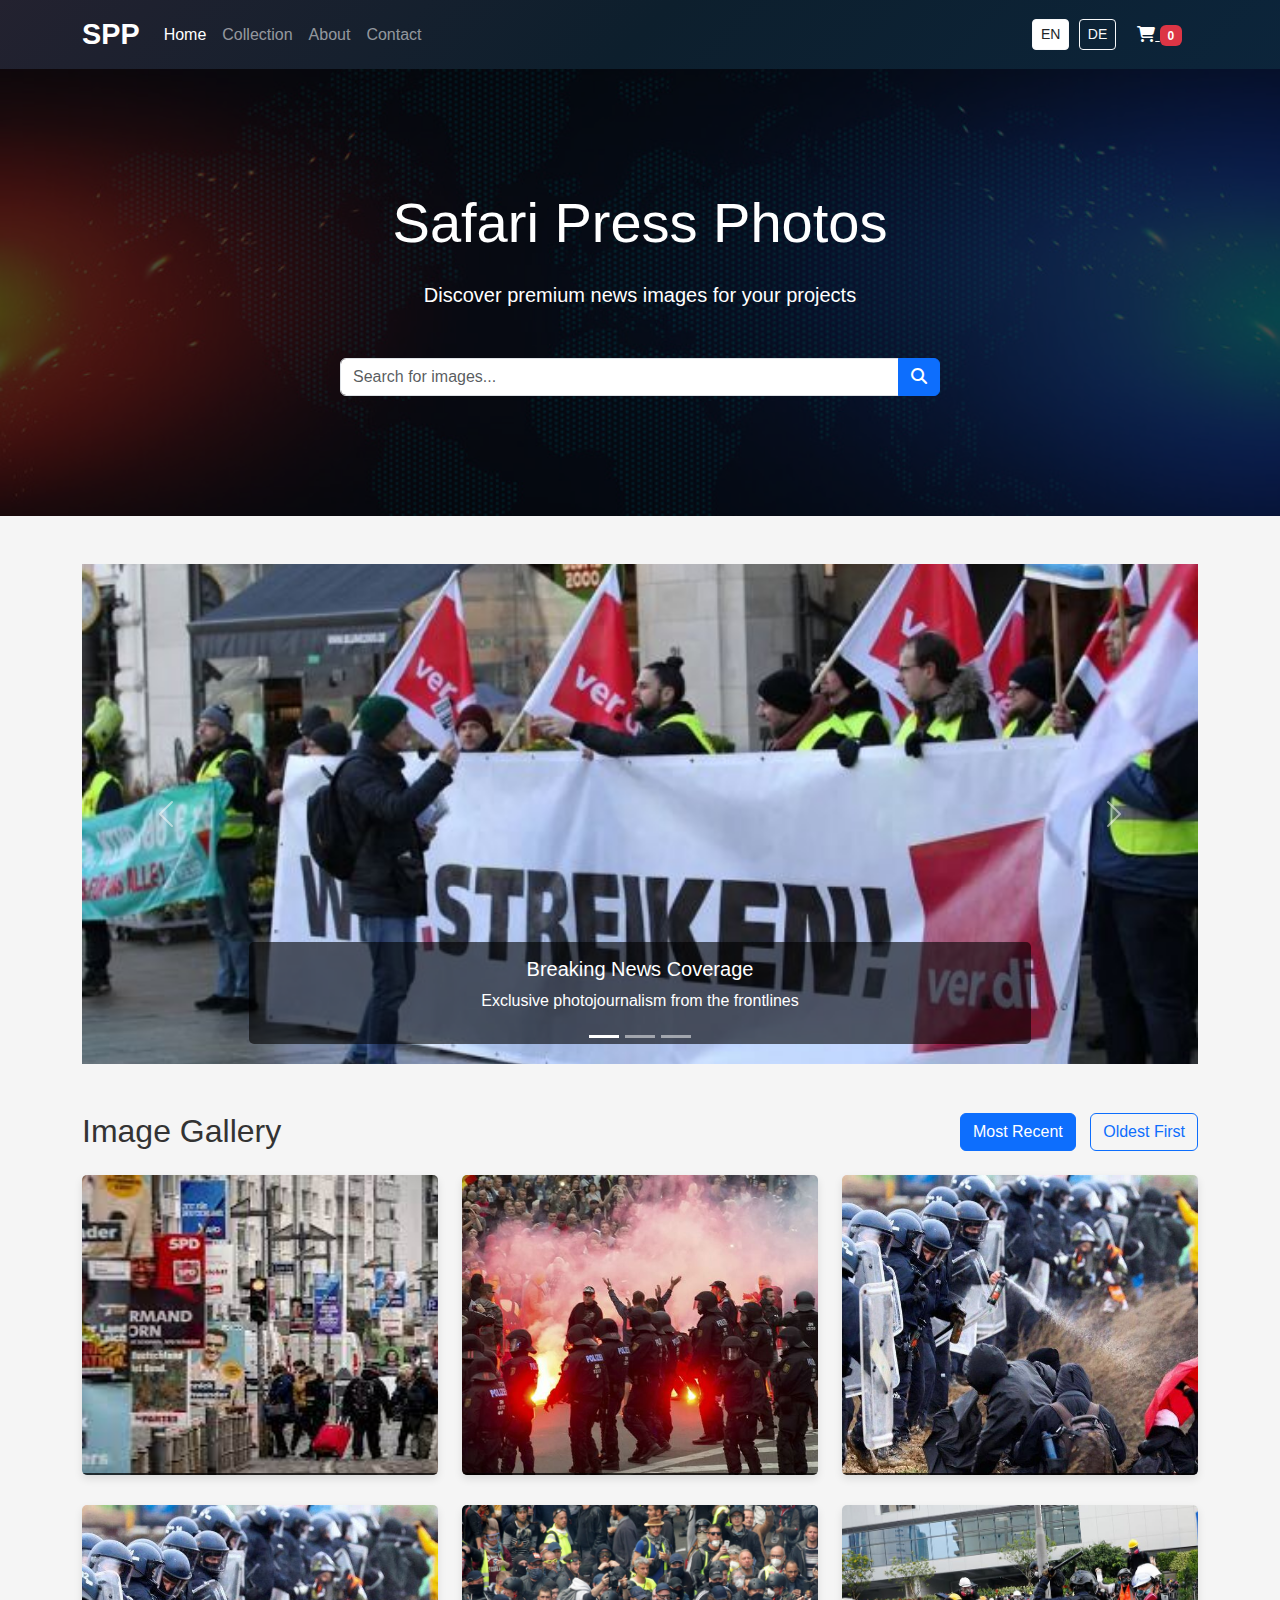
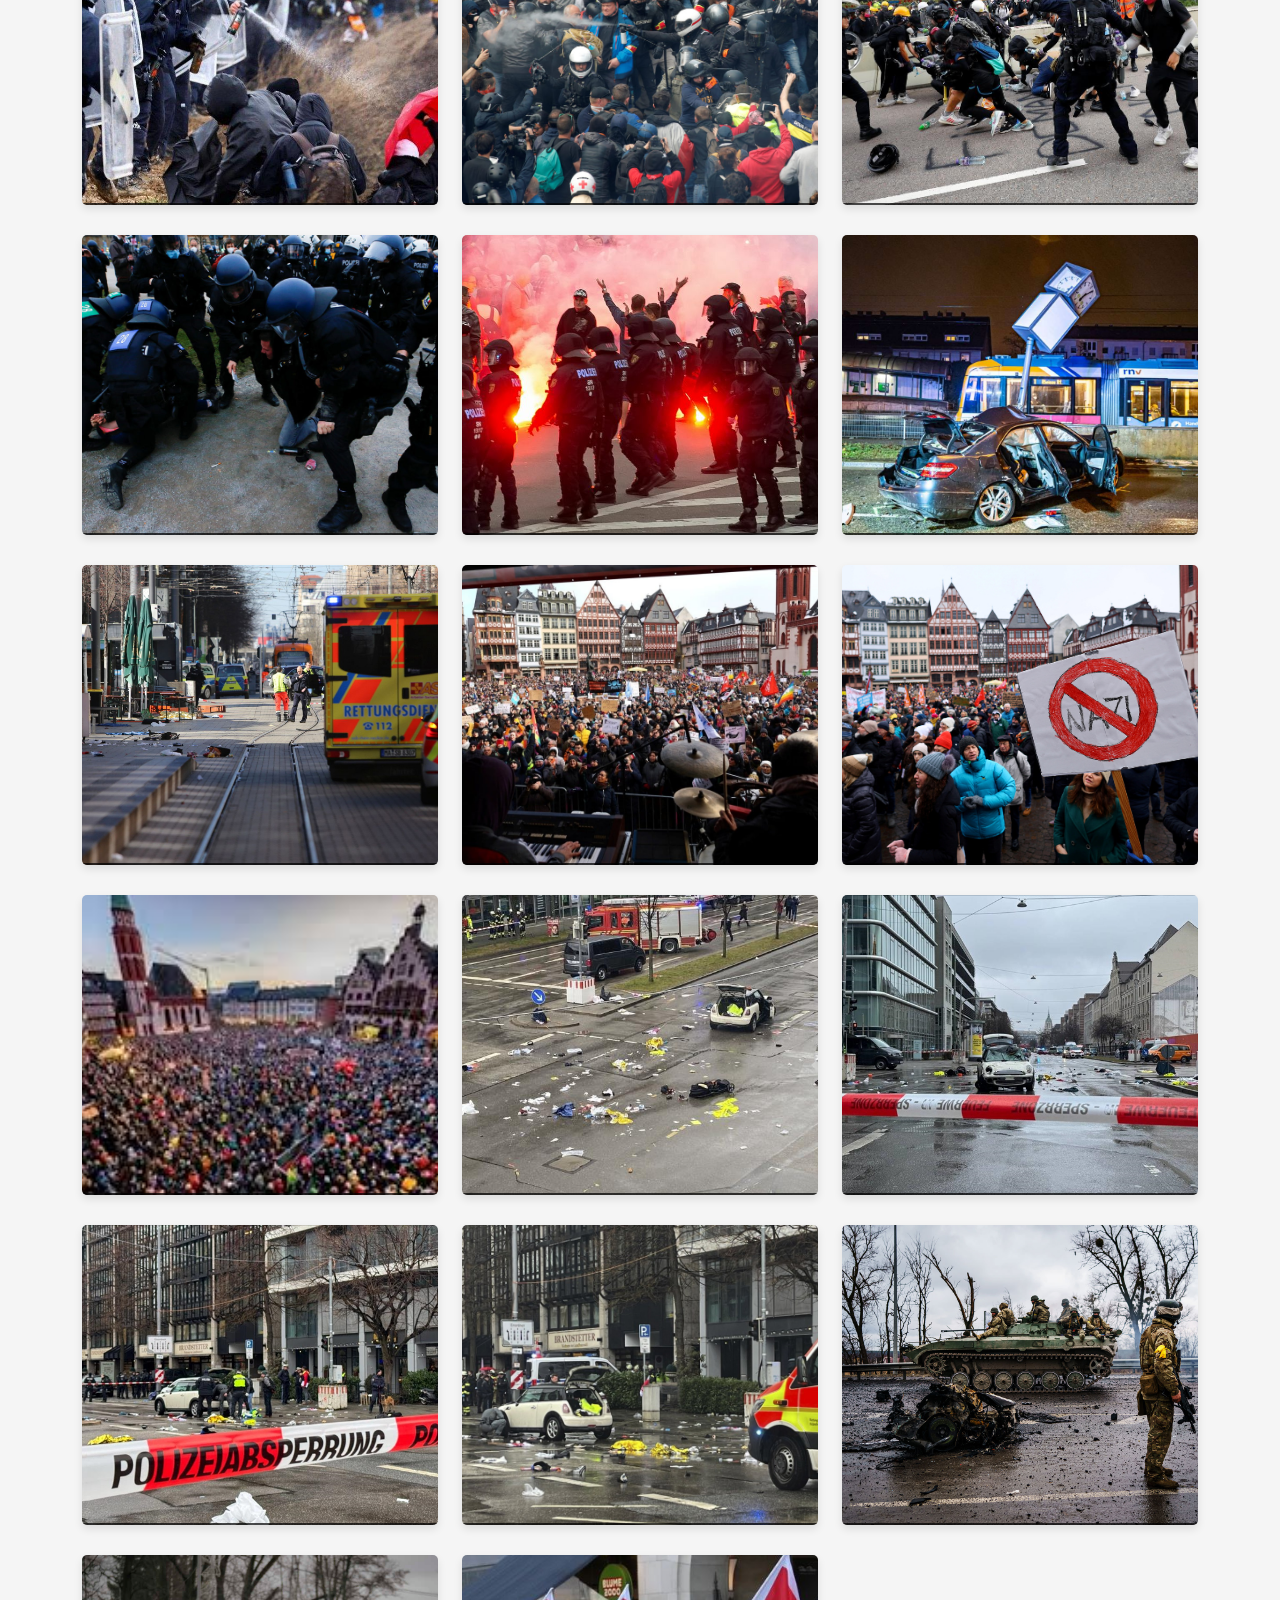
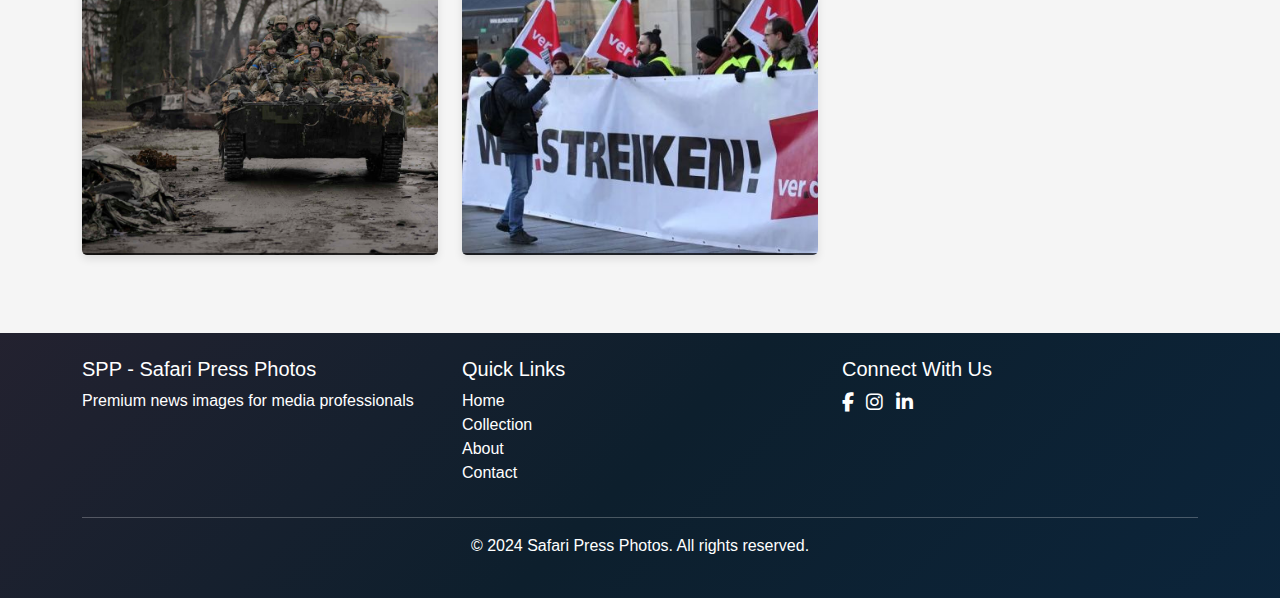
<file: index.html>
<!DOCTYPE html>
<html lang="en">
<head>
    <meta charset="UTF-8">
    <meta name="viewport" content="width=device-width, initial-scale=1.0">
    <title>SPP - Safari Press Photos</title>
    <!-- Bootstrap CSS -->
    <link href="https://cdn.jsdelivr.net/npm/bootstrap@5.3.2/dist/css/bootstrap.min.css" rel="stylesheet">
    <!-- Font Awesome -->
    <link rel="stylesheet" href="https://cdnjs.cloudflare.com/ajax/libs/font-awesome/6.4.0/css/all.min.css">
    <!-- Custom CSS -->
    <link rel="stylesheet" href="css/style.css">
</head>
<body>
    <!-- Navbar -->
    <nav class="navbar navbar-expand-lg navbar-dark custom-bg sticky-top">
        <div class="container">
            <a class="navbar-brand" href="index.html">SPP</a>
            <button class="navbar-toggler" type="button" data-bs-toggle="collapse" data-bs-target="#navbarNav" aria-controls="navbarNav" aria-expanded="false" aria-label="Toggle navigation">
                <span class="navbar-toggler-icon"></span>
            </button>
            <div class="collapse navbar-collapse" id="navbarNav">
                <ul class="navbar-nav me-auto">
                    <li class="nav-item">
                        <a class="nav-link active" href="index.html">Home</a>
                    </li>
                    <li class="nav-item">
                        <a class="nav-link" href="collection.html">Collection</a>
                    </li>
                    <li class="nav-item">
                        <a class="nav-link" href="about.html">About</a>
                    </li>
                    <li class="nav-item">
                        <a class="nav-link" href="contact.html">Contact</a>
                    </li>
                </ul>
                <div class="d-flex align-items-center">
                    <div class="language-toggle me-3">
                        <button id="lang-en" class="btn btn-sm btn-outline-light active">EN</button>
                        <button id="lang-de" class="btn btn-sm btn-outline-light">DE</button>
                    </div>
                    <a href="cart.html" class="text-white me-3">
                        <i class="fas fa-shopping-cart"></i>
                        <span id="cart-count" class="badge bg-danger">0</span>
                    </a>
                </div>
            </div>
        </div>
    </nav>

    <!-- Hero Section with Search -->
    <section class="hero-section">
        <div class="container text-center">
            <h1 class="display-4 text-white mb-4" id="hero-title">Safari Press Photos</h1>
            <p class="lead text-white mb-5" id="hero-subtitle">Discover premium news images for your projects</p>
            <div class="search-box mx-auto">
                <div class="input-group">
                    <input type="text" class="form-control" id="search-input" placeholder="Search for images...">
                    <button class="btn btn-primary" type="button">
                        <i class="fas fa-search"></i>
                    </button>
                </div>
            </div>
        </div>
    </section>

    <!-- Image Slider -->
    <section class="container mt-5">
        <div id="imageSlider" class="carousel slide" data-bs-ride="carousel">
            <div class="carousel-indicators">
                <button type="button" data-bs-target="#imageSlider" data-bs-slide-to="0" class="active"></button>
                <button type="button" data-bs-target="#imageSlider" data-bs-slide-to="1"></button>
                <button type="button" data-bs-target="#imageSlider" data-bs-slide-to="2"></button>
            </div>
            <div class="carousel-inner">
                <div class="carousel-item active">
                    <img src="img/1.jpeg" class="d-block w-100" alt="News Image">
                    <div class="carousel-caption">
                        <h5 id="carousel-title-1">Breaking News Coverage</h5>
                        <p id="carousel-desc-1">Exclusive photojournalism from the frontlines</p>
                    </div>
                </div>
                <div class="carousel-item">
                    <img src="img/2.jpg" class="d-block w-100" alt="News Image">
                    <div class="carousel-caption">
                        <h5 id="carousel-title-2">Cultural Events</h5>
                        <p id="carousel-desc-2">Capturing moments that matter</p>
                    </div>
                </div>
                <div class="carousel-item">
                    <img src="img/3.jpg" class="d-block w-100" alt="News Image">
                    <div class="carousel-caption">
                        <h5 id="carousel-title-3">Political Coverage</h5>
                        <p id="carousel-desc-3">In-depth visual stories</p>
                    </div>
                </div>
            </div>
            <button class="carousel-control-prev" type="button" data-bs-target="#imageSlider" data-bs-slide="prev">
                <span class="carousel-control-prev-icon"></span>
                <span class="visually-hidden">Previous</span>
            </button>
            <button class="carousel-control-next" type="button" data-bs-target="#imageSlider" data-bs-slide="next">
                <span class="carousel-control-next-icon"></span>
                <span class="visually-hidden">Next</span>
            </button>
        </div>
    </section>

    <!-- Filter Section -->
    <section class="container mt-5">
        <div class="d-md-flex justify-content-between align-items-center mb-4">
            <h2 id="gallery-title" class="mb-3 mb-md-0">Image Gallery</h2>
            
            <!-- Filter buttons (visible on medium screens and up) -->
            <div class="filter-buttons d-none d-md-block">
                <button class="btn btn-outline-primary active" id="recent-filter" data-filter="recent">Most Recent</button>
                <button class="btn btn-outline-primary" id="oldest-filter" data-filter="older">Oldest First</button>
            </div>
            
            <!-- Filter dropdown (visible on small screens only) -->
            <div class="filter-dropdown d-md-none d-flex justify-content-end w-100">
                <select class="form-select w-50" id="filter-select">
                    <option value="recent" selected>Most Recent</option>
                    <option value="older">Oldest First</option>
                </select>
            </div>
        </div>
    </section>

    <!-- Image Gallery -->
    <section class="container mb-5">
        <div class="row" id="gallery">
            <!-- Images will be dynamically inserted here -->
        </div>
    </section>

    <!-- Footer -->
    <footer class="custom-bg text-white py-4">
        <div class="container">
            <div class="row">
                <div class="col-md-4">
                    <h5>SPP - Safari Press Photos</h5>
                    <p>Premium news images for media professionals</p>
                </div>
                <div class="col-md-4">
                    <h5>Quick Links</h5>
                    <ul class="list-unstyled">
                        <li><a href="index.html" class="text-white">Home</a></li>
                        <li><a href="collection.html" class="text-white">Collection</a></li>
                        <li><a href="about.html" class="text-white">About</a></li>
                        <li><a href="contact.html" class="text-white">Contact</a></li>
                    </ul>
                </div>
                <div class="col-md-4">
                    <h5>Connect With Us</h5>
                    <div class="social-icons">
                        <a href="#" class="text-white me-2"><i class="fab fa-facebook-f"></i></a>
                        <a href="#" class="text-white me-2"><i class="fab fa-instagram"></i></a>
                        <a href="#" class="text-white me-2"><i class="fab fa-linkedin-in"></i></a>
                    </div>
                </div>
            </div>
            <hr>
            <div class="text-center">
                <p>&copy; 2024 Safari Press Photos. All rights reserved.</p>
            </div>
        </div>
    </footer>

    <!-- Bootstrap JS Bundle with Popper -->
    <script src="https://cdn.jsdelivr.net/npm/bootstrap@5.3.2/dist/js/bootstrap.bundle.min.js"></script>
    <!-- Custom JS -->
    <script src="js/script.js"></script>
</body>
</html>
</file>
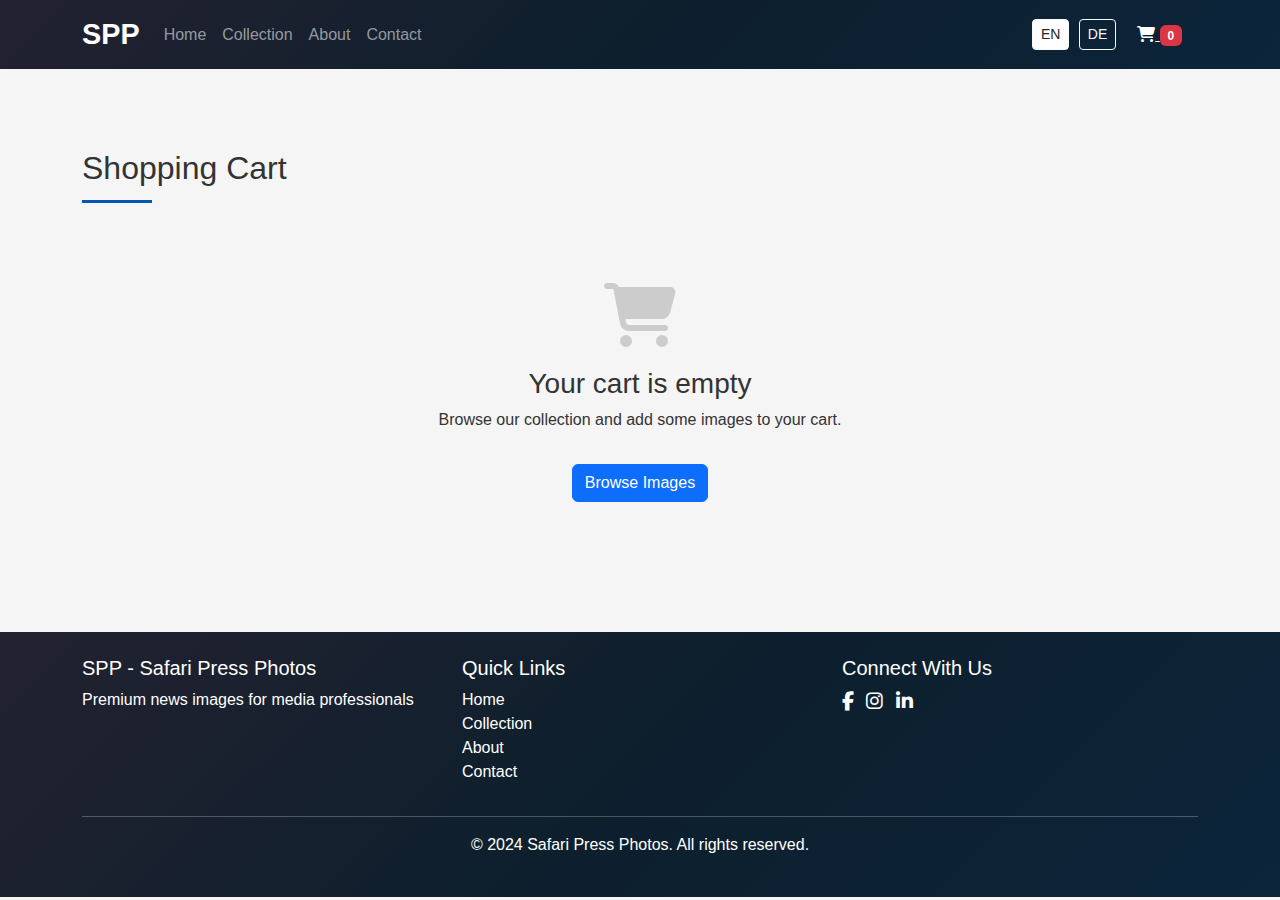
<file: cart.html>
<!DOCTYPE html>
<html lang="en">
<head>
    <meta charset="UTF-8">
    <meta name="viewport" content="width=device-width, initial-scale=1.0">
    <title>Shopping Cart - SPP</title>
    <!-- Bootstrap CSS -->
    <link href="https://cdn.jsdelivr.net/npm/bootstrap@5.3.2/dist/css/bootstrap.min.css" rel="stylesheet">
    <!-- Font Awesome -->
    <link rel="stylesheet" href="https://cdnjs.cloudflare.com/ajax/libs/font-awesome/6.4.0/css/all.min.css">
    <!-- Custom CSS -->
    <link rel="stylesheet" href="css/style.css">
    <style>
        .cart-section {
            padding: 80px 0;
        }
        
        .cart-item {
            background-color: #f8f9fa;
            padding: 20px;
            border-radius: 5px;
            margin-bottom: 20px;
        }
        
        .cart-item img {
            width: 100px;
            height: 70px;
            object-fit: cover;
            border-radius: 5px;
        }
        
        .cart-summary {
            background-color: #f8f9fa;
            padding: 20px;
            border-radius: 5px;
        }
        
        .section-title {
            position: relative;
            margin-bottom: 30px;
            padding-bottom: 15px;
        }
        
        .section-title:after {
            content: '';
            position: absolute;
            bottom: 0;
            left: 0;
            width: 70px;
            height: 3px;
            background-color: var(--primary-color);
        }
        
        .empty-cart {
            text-align: center;
            padding: 50px 0;
        }
        
        .empty-cart i {
            font-size: 4rem;
            color: #ccc;
            margin-bottom: 20px;
        }
    </style>
</head>
<body>
    <!-- Navbar -->
    <nav class="navbar navbar-expand-lg navbar-dark custom-bg sticky-top">
        <div class="container">
            <a class="navbar-brand" href="index.html">SPP</a>
            <button class="navbar-toggler" type="button" data-bs-toggle="collapse" data-bs-target="#navbarNav" aria-controls="navbarNav" aria-expanded="false" aria-label="Toggle navigation">
                <span class="navbar-toggler-icon"></span>
            </button>
            <div class="collapse navbar-collapse" id="navbarNav">
                <ul class="navbar-nav me-auto">
                    <li class="nav-item">
                        <a class="nav-link" href="index.html">Home</a>
                    </li>
                    <li class="nav-item">
                        <a class="nav-link" href="collection.html">Collection</a>
                    </li>
                    <li class="nav-item">
                        <a class="nav-link" href="about.html">About</a>
                    </li>
                    <li class="nav-item">
                        <a class="nav-link" href="contact.html">Contact</a>
                    </li>
                </ul>
                <div class="d-flex align-items-center">
                    <div class="language-toggle me-3">
                        <button id="lang-en" class="btn btn-sm btn-outline-light active">EN</button>
                        <button id="lang-de" class="btn btn-sm btn-outline-light">DE</button>
                    </div>
                    <a href="cart.html" class="text-white me-3">
                        <i class="fas fa-shopping-cart"></i>
                        <span id="cart-count" class="badge bg-danger">0</span>
                    </a>
                </div>
            </div>
        </div>
    </nav>

    <!-- Cart Section -->
    <section class="cart-section">
        <div class="container">
            <h2 class="section-title" id="cart-title">Shopping Cart</h2>
            
            <div id="cart-content">
                <!-- Cart items will be dynamically inserted here -->
            </div>
            
            <div id="empty-cart-message" class="empty-cart d-none">
                <i class="fas fa-shopping-cart"></i>
                <h3 id="empty-cart-title">Your cart is empty</h3>
                <p id="empty-cart-text">Browse our collection and add some images to your cart.</p>
                <a href="index.html" class="btn btn-primary mt-3" id="browse-images-btn">Browse Images</a>
            </div>
            
            <div class="row mt-4" id="cart-summary-section">
                <div class="col-md-6 offset-md-6">
                    <div class="cart-summary">
                        <h4 id="summary-title">Order Summary</h4>
                        <div class="d-flex justify-content-between mt-4">
                            <span id="subtotal-label">Subtotal:</span>
                            <span id="subtotal">€0.00</span>
                        </div>
                        <div class="d-flex justify-content-between mt-2">
                            <span id="tax-label">Tax (19%):</span>
                            <span id="tax">€0.00</span>
                        </div>
                        <hr>
                        <div class="d-flex justify-content-between fw-bold">
                            <span id="total-label">Total:</span>
                            <span id="total">€0.00</span>
                        </div>
                        
                        <button id="checkout-btn" class="btn btn-primary w-100 mt-4">
                            <i class="fas fa-lock me-2"></i>
                            <span id="checkout-text">Proceed to Checkout</span>
                        </button>
                    </div>
                </div>
            </div>
        </div>
    </section>

    <!-- Footer -->
    <footer class="custom-bg text-white py-4">
        <div class="container">
            <div class="row">
                <div class="col-md-4">
                    <h5>SPP - Safari Press Photos</h5>
                    <p>Premium news images for media professionals</p>
                </div>
                <div class="col-md-4">
                    <h5>Quick Links</h5>
                    <ul class="list-unstyled">
                        <li><a href="index.html" class="text-white">Home</a></li>
                        <li><a href="collection.html" class="text-white">Collection</a></li>
                        <li><a href="about.html" class="text-white">About</a></li>
                        <li><a href="contact.html" class="text-white">Contact</a></li>
                    </ul>
                </div>
                <div class="col-md-4">
                    <h5>Connect With Us</h5>
                    <div class="social-icons">
                        <a href="#" class="text-white me-2"><i class="fab fa-facebook-f"></i></a>
                        <a href="#" class="text-white me-2"><i class="fab fa-instagram"></i></a>
                        <a href="#" class="text-white me-2"><i class="fab fa-linkedin-in"></i></a>
                    </div>
                </div>
            </div>
            <hr>
            <div class="text-center">
                <p>&copy; 2024 Safari Press Photos. All rights reserved.</p>
            </div>
        </div>
    </footer>

    <!-- Notification -->
    <style>
        .notification {
            position: fixed;
            top: 20px;
            right: 20px;
            background-color: rgba(0,0,0,0.8);
            color: white;
            padding: 15px 20px;
            border-radius: 5px;
            transform: translateX(150%);
            transition: all 0.5s ease;
            z-index: 1000;
        }
        
        .notification.show {
            transform: translateX(0);
        }
    </style>

    <!-- Bootstrap JS Bundle with Popper -->
    <script src="https://cdn.jsdelivr.net/npm/bootstrap@5.3.2/dist/js/bootstrap.bundle.min.js"></script>
    
    <script>
        document.addEventListener('DOMContentLoaded', function() {
            // Site Language
            let currentLanguage = 'en';
            
            // Shopping Cart
            let cart = JSON.parse(localStorage.getItem('sppCart')) || [];
            updateCartDisplay();
            
            // Language Toggle
            document.getElementById('lang-en').addEventListener('click', function() {
                if (currentLanguage !== 'en') {
                    setLanguage('en');
                }
            });

            document.getElementById('lang-de').addEventListener('click', function() {
                if (currentLanguage !== 'de') {
                    setLanguage('de');
                }
            });
            
            // Checkout Button
            document.getElementById('checkout-btn').addEventListener('click', function() {
                // For the prototype, just show a success message and clear the cart
                showNotification(currentLanguage === 'en' ? 
                    'Thank you for your purchase!' : 
                    'Vielen Dank für Ihren Einkauf!');
                    
                // Clear cart
                cart = [];
                localStorage.setItem('sppCart', JSON.stringify(cart));
                updateCartDisplay();
            });
            
            // Functions
            function updateCartDisplay() {
                const cartCount = document.getElementById('cart-count');
                cartCount.textContent = cart.length;
                
                const cartContent = document.getElementById('cart-content');
                const emptyCartMessage = document.getElementById('empty-cart-message');
                const cartSummarySection = document.getElementById('cart-summary-section');
                
                if (cart.length === 0) {
                    // Show empty cart message
                    emptyCartMessage.classList.remove('d-none');
                    cartContent.innerHTML = '';
                    cartSummarySection.classList.add('d-none');
                } else {
                    // Hide empty cart message
                    emptyCartMessage.classList.add('d-none');
                    cartSummarySection.classList.remove('d-none');
                    
                    // Generate cart items
                    let cartHTML = '';
                    let subtotal = 0;
                    
                    cart.forEach(item => {
                        subtotal += item.price;
                        cartHTML += `
                            <div class="cart-item">
                                <div class="row align-items-center">
                                    <div class="col-md-2 col-4 mb-3 mb-md-0">
                                        <img src="${item.src}" alt="${item.title}" class="img-fluid">
                                    </div>
                                    <div class="col-md-6 col-8 mb-3 mb-md-0">
                                        <h5>${item.title}</h5>
                                        <p class="text-muted">ID: ${item.id}</p>
                                    </div>
                                    <div class="col-md-2 col-6 text-md-center">
                                        <p class="fw-bold">€${item.price.toFixed(2)}</p>
                                    </div>
                                    <div class="col-md-2 col-6 text-end">
                                        <button class="btn btn-sm btn-outline-danger remove-item" data-id="${item.id}">
                                            <i class="fas fa-trash-alt"></i>
                                        </button>
                                    </div>
                                </div>
                            </div>
                        `;
                    });
                    
                    cartContent.innerHTML = cartHTML;
                    
                    // Update summary
                    const tax = subtotal * 0.19;
                    const total = subtotal + tax;
                    
                    document.getElementById('subtotal').textContent = `€${subtotal.toFixed(2)}`;
                    document.getElementById('tax').textContent = `€${tax.toFixed(2)}`;
                    document.getElementById('total').textContent = `€${total.toFixed(2)}`;
                    
                    // Add event listeners to remove buttons
                    document.querySelectorAll('.remove-item').forEach(button => {
                        button.addEventListener('click', function() {
                            const id = parseInt(this.getAttribute('data-id'));
                            removeItem(id);
                        });
                    });
                }
            }
            
            function removeItem(id) {
                cart = cart.filter(item => item.id !== id);
                localStorage.setItem('sppCart', JSON.stringify(cart));
                
                showNotification(currentLanguage === 'en' ? 
                    'Item removed from cart!' : 
                    'Artikel aus dem Warenkorb entfernt!');
                    
                updateCartDisplay();
            }
            
            function showNotification(message) {
                const notification = document.createElement('div');
                notification.className = 'notification';
                notification.innerText = message;
                
                document.body.appendChild(notification);
                
                setTimeout(() => {
                    notification.classList.add('show');
                }, 100);
                
                setTimeout(() => {
                    notification.classList.remove('show');
                    setTimeout(() => {
                        document.body.removeChild(notification);
                    }, 500);
                }, 3000);
            }
            
            function setLanguage(lang) {
                currentLanguage = lang;
                
                // Update UI elements based on language
                if (lang === 'en') {
                    document.getElementById('lang-en').classList.add('active');
                    document.getElementById('lang-de').classList.remove('active');
                    // Update text elements
                    updateTextElements('en');
                } else {
                    document.getElementById('lang-de').classList.add('active');
                    document.getElementById('lang-en').classList.remove('active');
                    // Update text elements
                    updateTextElements('de');
                }
            }
            
            function updateTextElements(lang) {
                const translations = {
                    en: {
                        home: 'Home',
                        collection: 'Collection',
                        about: 'About',
                        contact: 'Contact',
                        cartTitle: 'Shopping Cart',
                        emptyCartTitle: 'Your cart is empty',
                        emptyCartText: 'Browse our collection and add some images to your cart.',
                        browseImagesBtn: 'Browse Images',
                        summaryTitle: 'Order Summary',
                        subtotalLabel: 'Subtotal:',
                        taxLabel: 'Tax (19%):',
                        totalLabel: 'Total:',
                        checkoutBtn: 'Proceed to Checkout',
                        footer: 'Premium news images for media professionals',
                        quickLinks: 'Quick Links',
                        connectWithUs: 'Connect With Us'
                    },
                    de: {
                        home: 'Startseite',
                        collection: 'Kollektion',
                        about: 'Über Uns',
                        contact: 'Kontakt',
                        cartTitle: 'Warenkorb',
                        emptyCartTitle: 'Ihr Warenkorb ist leer',
                        emptyCartText: 'Durchstöbern Sie unsere Kollektion und fügen Sie Bilder zu Ihrem Warenkorb hinzu.',
                        browseImagesBtn: 'Bilder durchsuchen',
                        summaryTitle: 'Bestellübersicht',
                        subtotalLabel: 'Zwischensumme:',
                        taxLabel: 'Steuer (19%):',
                        totalLabel: 'Gesamtsumme:',
                        checkoutBtn: 'Zur Kasse',
                        footer: 'Premium-Nachrichtenbilder für Medienprofis',
                        quickLinks: 'Schnelllinks',
                        connectWithUs: 'Verbinde dich mit uns'
                    }
                };
                
                // Helper function to safely update text content
                function safelyUpdateText(selector, text) {
                    const element = document.querySelector(selector);
                    if (element) {
                        element.textContent = text;
                    }
                }

                function safelyUpdateById(id, text) {
                    const element = document.getElementById(id);
                    if (element) {
                        element.textContent = text;
                    }
                }
                
                // Update navbar
                safelyUpdateText('.nav-link[href="index.html"]', translations[lang].home);
                safelyUpdateText('.nav-link[href="collection.html"]', translations[lang].collection);
                safelyUpdateText('.nav-link[href="about.html"]', translations[lang].about);
                safelyUpdateText('.nav-link[href="contact.html"]', translations[lang].contact);
                
                // Update cart page elements
                safelyUpdateById('cart-title', translations[lang].cartTitle);
                safelyUpdateById('empty-cart-title', translations[lang].emptyCartTitle);
                safelyUpdateById('empty-cart-text', translations[lang].emptyCartText);
                safelyUpdateById('browse-images-btn', translations[lang].browseImagesBtn);
                safelyUpdateById('summary-title', translations[lang].summaryTitle);
                safelyUpdateById('subtotal-label', translations[lang].subtotalLabel);
                safelyUpdateById('tax-label', translations[lang].taxLabel);
                safelyUpdateById('total-label', translations[lang].totalLabel);
                safelyUpdateById('checkout-text', translations[lang].checkoutBtn);
                
                // Update footer
                safelyUpdateText('footer p:first-of-type', translations[lang].footer);
                safelyUpdateText('footer h5:nth-of-type(2)', translations[lang].quickLinks);
                safelyUpdateText('footer h5:nth-of-type(3)', translations[lang].connectWithUs);
                
                // Update footer links
                safelyUpdateText('footer a[href="index.html"]', translations[lang].home);
                safelyUpdateText('footer a[href="collection.html"]', translations[lang].collection);
                safelyUpdateText('footer a[href="about.html"]', translations[lang].about);
                safelyUpdateText('footer a[href="contact.html"]', translations[lang].contact);
            }
        });
    </script>
</body>
</html>
</file>
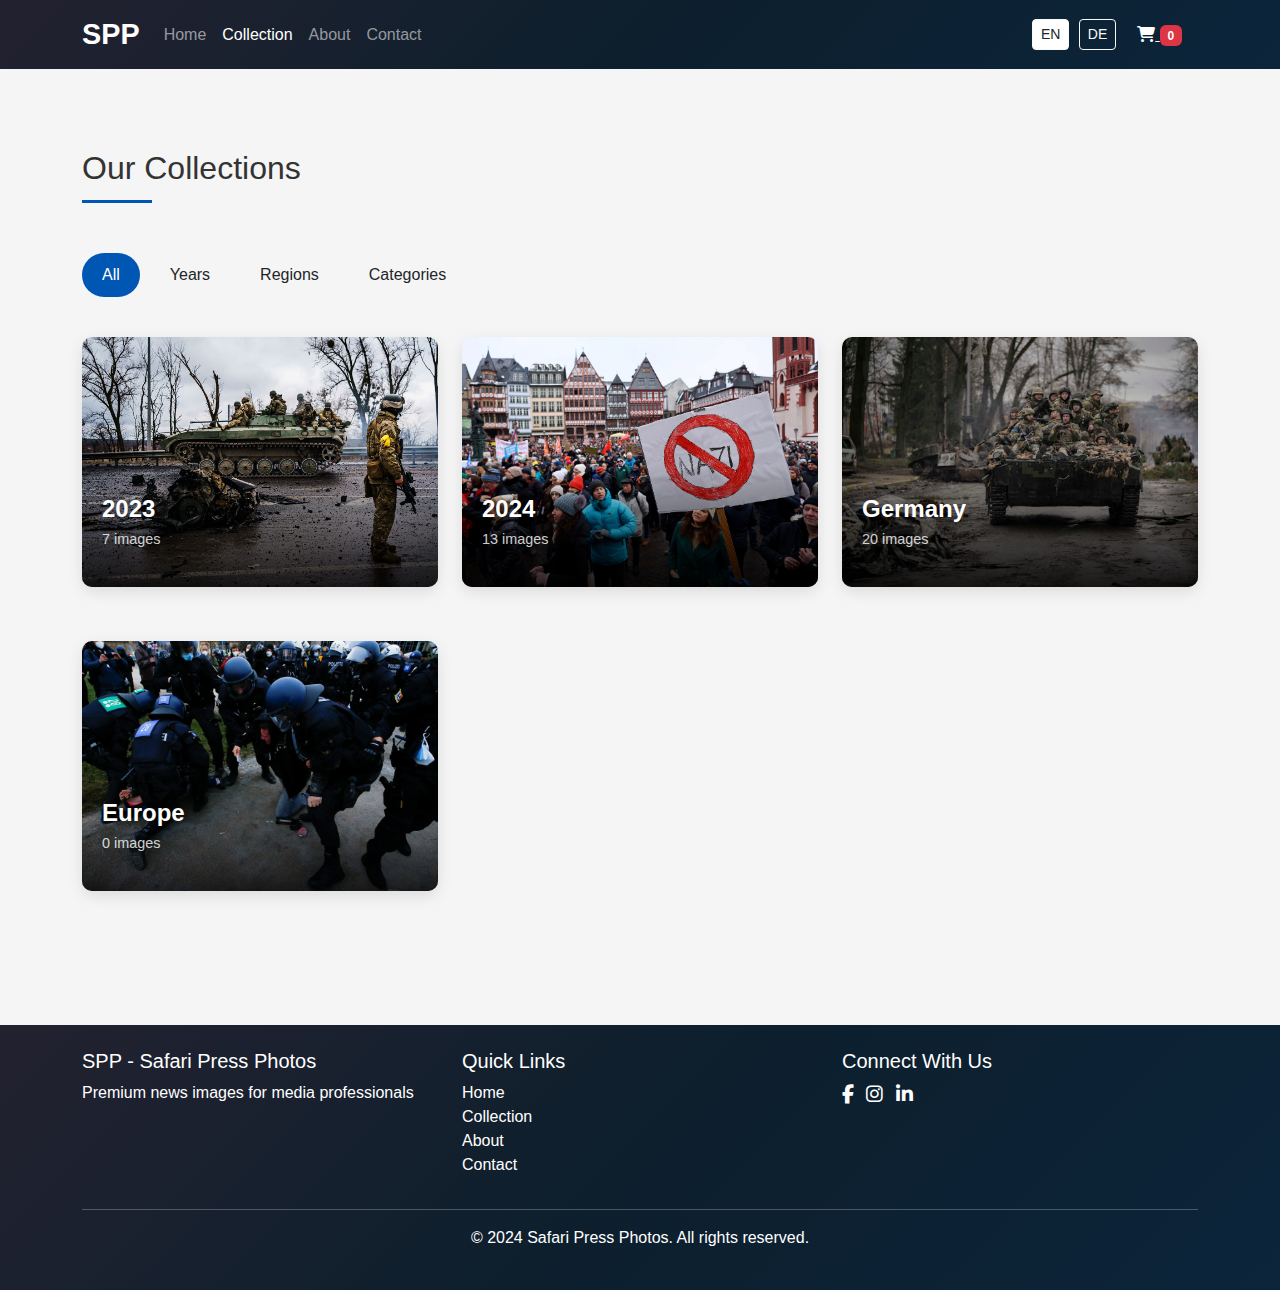
<file: collection.html>
<!DOCTYPE html>
<html lang="en">
<head>
    <meta charset="UTF-8">
    <meta name="viewport" content="width=device-width, initial-scale=1.0">
    <title>Collections - SPP</title>
    <!-- Bootstrap CSS -->
    <link href="https://cdn.jsdelivr.net/npm/bootstrap@5.3.2/dist/css/bootstrap.min.css" rel="stylesheet">
    <!-- Font Awesome -->
    <link rel="stylesheet" href="https://cdnjs.cloudflare.com/ajax/libs/font-awesome/6.4.0/css/all.min.css">
    <!-- Custom CSS -->
    <link rel="stylesheet" href="css/style.css">
    <style>
        .collection-section {
            padding: 80px 0;
        }
        
        .collection-card {
            position: relative;
            margin-bottom: 30px;
            overflow: hidden;
            border-radius: 10px;
            box-shadow: 0 5px 15px rgba(0,0,0,0.1);
            transition: all 0.3s ease;
        }
        
        .collection-card:hover {
            transform: translateY(-10px);
            box-shadow: 0 15px 30px rgba(0,0,0,0.2);
        }
        
        .collection-card img {
            width: 100%;
            height: 250px;
            object-fit: cover;
            transition: all 0.5s ease;
        }
        
        .collection-card:hover img {
            transform: scale(1.1);
        }
        
        .collection-overlay {
            position: absolute;
            bottom: 0;
            left: 0;
            right: 0;
            background: linear-gradient(0deg, rgba(0,0,0,0.8) 0%, rgba(0,0,0,0) 100%);
            color: white;
            padding: 30px 20px 20px;
            transition: all 0.3s ease;
        }
        
        .collection-title {
            font-size: 1.5rem;
            font-weight: 700;
            margin-bottom: 5px;
        }
        
        .collection-count {
            font-size: 0.9rem;
            opacity: 0.8;
        }
        
        .section-title {
            position: relative;
            margin-bottom: 50px;
            padding-bottom: 15px;
        }
        
        .section-title:after {
            content: '';
            position: absolute;
            bottom: 0;
            left: 0;
            width: 70px;
            height: 3px;
            background-color: var(--primary-color);
        }
        
        .collection-tabs {
            margin-bottom: 40px;
        }
        
        .collection-tabs .nav-link {
            color: var(--dark-color);
            border: none;
            padding: 10px 20px;
            border-radius: 30px;
            margin-right: 10px;
            transition: all 0.3s ease;
        }
        
        .collection-tabs .nav-link.active {
            background-color: var(--primary-color);
            color: white;
        }
        
        .collection-tabs .nav-link:hover:not(.active) {
            background-color: #f8f9fa;
        }
    </style>
</head>
<body>
    <!-- Navbar -->
    <nav class="navbar navbar-expand-lg navbar-dark custom-bg sticky-top">
        <div class="container">
            <a class="navbar-brand" href="index.html">SPP</a>
            <button class="navbar-toggler" type="button" data-bs-toggle="collapse" data-bs-target="#navbarNav" aria-controls="navbarNav" aria-expanded="false" aria-label="Toggle navigation">
                <span class="navbar-toggler-icon"></span>
            </button>
            <div class="collapse navbar-collapse" id="navbarNav">
                <ul class="navbar-nav me-auto">
                    <li class="nav-item">
                        <a class="nav-link" href="index.html">Home</a>
                    </li>
                    <li class="nav-item">
                        <a class="nav-link active" href="collection.html">Collection</a>
                    </li>
                    <li class="nav-item">
                        <a class="nav-link" href="about.html">About</a>
                    </li>
                    <li class="nav-item">
                        <a class="nav-link" href="contact.html">Contact</a>
                    </li>
                </ul>
                <div class="d-flex align-items-center">
                    <div class="language-toggle me-3">
                        <button id="lang-en" class="btn btn-sm btn-outline-light active">EN</button>
                        <button id="lang-de" class="btn btn-sm btn-outline-light">DE</button>
                    </div>
                    <a href="cart.html" class="text-white me-3">
                        <i class="fas fa-shopping-cart"></i>
                        <span id="cart-count" class="badge bg-danger">0</span>
                    </a>
                </div>
            </div>
        </div>
    </nav>

    <!-- Collection Section -->
    <section class="collection-section">
        <div class="container">
            <h2 class="section-title" id="collection-title">Our Collections</h2>
            
            <!-- Collection Tabs -->
            <ul class="nav nav-pills collection-tabs" id="collectionTab" role="tablist">
                <li class="nav-item" role="presentation">
                    <button class="nav-link active" id="all-tab" data-bs-toggle="pill" data-bs-target="#all" type="button" role="tab" aria-controls="all" aria-selected="true">All</button>
                </li>
                <li class="nav-item" role="presentation">
                    <button class="nav-link" id="years-tab" data-bs-toggle="pill" data-bs-target="#years" type="button" role="tab" aria-controls="years" aria-selected="false">Years</button>
                </li>
                <li class="nav-item" role="presentation">
                    <button class="nav-link" id="regions-tab" data-bs-toggle="pill" data-bs-target="#regions" type="button" role="tab" aria-controls="regions" aria-selected="false">Regions</button>
                </li>
                <li class="nav-item" role="presentation">
                    <button class="nav-link" id="categories-tab" data-bs-toggle="pill" data-bs-target="#categories" type="button" role="tab" aria-controls="categories" aria-selected="false">Categories</button>
                </li>
            </ul>
            
            <!-- Collection Tab Content -->
            <div class="tab-content" id="collectionTabContent">
                <!-- All Collections -->
                <div class="tab-pane fade show active" id="all" role="tabpanel" aria-labelledby="all-tab">
                    <div class="row" id="all-collections">
                        <!-- Collections will be dynamically inserted here -->
                    </div>
                </div>
                
                <!-- Years -->
                <div class="tab-pane fade" id="years" role="tabpanel" aria-labelledby="years-tab">
                    <div class="row" id="year-collections">
                        <!-- Year Collections will be dynamically inserted here -->
                    </div>
                </div>
                
                <!-- Regions -->
                <div class="tab-pane fade" id="regions" role="tabpanel" aria-labelledby="regions-tab">
                    <div class="row" id="region-collections">
                        <!-- Region Collections will be dynamically inserted here -->
                    </div>
                </div>
                
                <!-- Categories -->
                <div class="tab-pane fade" id="categories" role="tabpanel" aria-labelledby="categories-tab">
                    <div class="row" id="category-collections">
                        <!-- Category Collections will be dynamically inserted here -->
                    </div>
                </div>
            </div>
            
            <!-- Gallery Display (When Collection is Selected) -->
            <div id="gallery-container" class="mt-5 d-none">
                <div class="d-flex justify-content-between align-items-center mb-4">
                    <h3 id="gallery-title">Collection: <span id="current-collection">All</span></h3>
                    <button id="back-to-collections" class="btn btn-outline-secondary">
                        <i class="fas fa-arrow-left me-2"></i> <span id="back-text">Back to Collections</span>
                    </button>
                </div>
                
                <div class="row" id="gallery">
                    <!-- Images will be dynamically inserted here -->
                </div>
            </div>
        </div>
    </section>

    <!-- Footer -->
    <footer class="custom-bg text-white py-4">
        <div class="container">
            <div class="row">
                <div class="col-md-4">
                    <h5>SPP - Safari Press Photos</h5>
                    <p>Premium news images for media professionals</p>
                </div>
                <div class="col-md-4">
                    <h5>Quick Links</h5>
                    <ul class="list-unstyled">
                        <li><a href="index.html" class="text-white">Home</a></li>
                        <li><a href="collection.html" class="text-white">Collection</a></li>
                        <li><a href="about.html" class="text-white">About</a></li>
                        <li><a href="contact.html" class="text-white">Contact</a></li>
                    </ul>
                </div>
                <div class="col-md-4">
                    <h5>Connect With Us</h5>
                    <div class="social-icons">
                        <a href="#" class="text-white me-2"><i class="fab fa-facebook-f"></i></a>
                        <a href="#" class="text-white me-2"><i class="fab fa-instagram"></i></a>
                        <a href="#" class="text-white me-2"><i class="fab fa-linkedin-in"></i></a>
                    </div>
                </div>
            </div>
            <hr>
            <div class="text-center">
                <p>&copy; 2024 Safari Press Photos. All rights reserved.</p>
            </div>
        </div>
    </footer>

    <!-- Notification -->
    <style>
        .notification {
            position: fixed;
            top: 20px;
            right: 20px;
            background-color: rgba(0,0,0,0.8);
            color: white;
            padding: 15px 20px;
            border-radius: 5px;
            transform: translateX(150%);
            transition: all 0.5s ease;
            z-index: 1000;
        }
        
        .notification.show {
            transform: translateX(0);
        }
        
        /* Gallery Styles (Same as index.html) */
        .gallery-item {
            margin-bottom: 30px;
            position: relative;
            overflow: hidden;
            border-radius: 5px;
            box-shadow: 0 4px 8px rgba(0,0,0,0.1);
            transition: transform 0.3s ease;
        }

        .gallery-item:hover {
            transform: translateY(-5px);
        }

        .gallery-item img {
            width: 100%;
            height: 300px;
            object-fit: cover;
            transition: all 0.3s ease;
        }

        .gallery-overlay {
            position: absolute;
            bottom: -100px;
            left: 0;
            right: 0;
            background-color: rgba(0, 0, 0, 0.7);
            color: white;
            padding: 15px;
            transition: all 0.3s ease;
        }

        .gallery-item:hover .gallery-overlay {
            bottom: 0;
        }

        .add-to-cart {
            position: absolute;
            top: 15px;
            right: -50px;
            background-color: var(--secondary-color);
            color: white;
            width: 40px;
            height: 40px;
            border-radius: 50%;
            display: flex;
            justify-content: center;
            align-items: center;
            transition: all 0.3s ease;
            cursor: pointer;
        }

        .gallery-item:hover .add-to-cart {
            right: 15px;
        }
    </style>

    <!-- Bootstrap JS Bundle with Popper -->
    <script src="https://cdn.jsdelivr.net/npm/bootstrap@5.3.2/dist/js/bootstrap.bundle.min.js"></script>
    
    <script>
        document.addEventListener('DOMContentLoaded', function() {
            // Image Data
            const images = [
                { id: 1, src: 'img/1.jpeg', title: 'Protest in Frankfurt', date: '2023-06-15', location: 'Frankfurt, Germany', category: 'politics' },
                { id: 2, src: 'img/2.jpg', title: 'Cultural Festival', date: '2023-07-22', location: 'Berlin, Germany', category: 'culture' },
                { id: 3, src: 'img/3.jpg', title: 'Political Rally', date: '2023-08-10', location: 'Munich, Germany', category: 'politics' },
                { id: 4, src: 'img/4.jpg', title: 'Environmental Protest', date: '2023-09-05', location: 'Hamburg, Germany', category: 'environment' },
                { id: 5, src: 'img/5.jpg', title: 'Sports Championship', date: '2023-10-12', location: 'Cologne, Germany', category: 'sports' },
                { id: 6, src: 'img/6.jpg', title: 'Urban Life', date: '2023-11-18', location: 'Dresden, Germany', category: 'society' },
                { id: 7, src: 'img/7.jpeg', title: 'Medical Conference', date: '2023-12-01', location: 'Düsseldorf, Germany', category: 'health' },
                { id: 8, src: 'img/8.jpeg', title: 'Technology Expo', date: '2024-01-15', location: 'Stuttgart, Germany', category: 'technology' },
                { id: 9, src: 'img/9.jpeg', title: 'Economic Forum', date: '2024-02-20', location: 'Bonn, Germany', category: 'economy' },
                { id: 10, src: 'img/10.jpg', title: 'Education Summit', date: '2024-03-05', location: 'Leipzig, Germany', category: 'education' },
                { id: 11, src: 'img/11.jpg', title: 'Art Exhibition', date: '2024-03-25', location: 'Frankfurt, Germany', category: 'culture' },
                { id: 12, src: 'img/12.jpg', title: 'Climate Protest', date: '2024-04-10', location: 'Berlin, Germany', category: 'environment' },
                { id: 13, src: 'img/13.jpg', title: 'Election Campaign', date: '2024-04-20', location: 'Munich, Germany', category: 'politics' },
                { id: 14, src: 'img/14.jpg', title: 'Music Festival', date: '2024-05-01', location: 'Hamburg, Germany', category: 'culture' },
                { id: 15, src: 'img/15.jpg', title: 'Refugee Aid', date: '2024-05-15', location: 'Cologne, Germany', category: 'humanitarian' },
                { id: 16, src: 'img/16.jpg', title: 'Urban Development', date: '2024-05-22', location: 'Dresden, Germany', category: 'society' },
                { id: 17, src: 'img/17.jpg', title: 'Healthcare Reform Protest', date: '2024-06-01', location: 'Düsseldorf, Germany', category: 'health' },
                { id: 18, src: 'img/18.jpg', title: 'Tech Conference', date: '2024-06-10', location: 'Stuttgart, Germany', category: 'technology' },
                { id: 19, src: 'img/19.jpg', title: 'Financial Summit', date: '2024-06-15', location: 'Bonn, Germany', category: 'economy' },
                { id: 20, src: 'img/20.jpeg', title: 'Education Reform', date: '2024-06-20', location: 'Leipzig, Germany', category: 'education' }
            ];
            
            // Define Collections
            const collections = {
                years: [
                    { id: 'year-2023', name: '2023', image: 'img/3.jpg', count: 0 },
                    { id: 'year-2024', name: '2024', image: 'img/9.jpeg', count: 0 }
                ],
                regions: [
                    { id: 'region-germany', name: 'Germany', image: 'img/2.jpg', count: 0 },
                    { id: 'region-europe', name: 'Europe', image: 'img/14.jpg', count: 0 }
                ],
                categories: [
                    { id: 'category-politics', name: 'Politics', image: 'img/1.jpeg', count: 0 },
                    { id: 'category-culture', name: 'Culture', image: 'img/11.jpg', count: 0 },
                    { id: 'category-environment', name: 'Environment', image: 'img/4.jpg', count: 0 },
                    { id: 'category-society', name: 'Society', image: 'img/6.jpg', count: 0 }
                ]
            };
            
            // Count images for each collection
            images.forEach(image => {
                const imageDate = new Date(image.date);
                const imageYear = imageDate.getFullYear();
                
                // Count by year
                if (imageYear === 2023) {
                    collections.years[0].count++;
                } else if (imageYear === 2024) {
                    collections.years[1].count++;
                }
                
                // Count by region
                if (image.location.includes('Germany')) {
                    collections.regions[0].count++;
                } else {
                    collections.regions[1].count++;
                }
                
                // Count by category
                for (let i = 0; i < collections.categories.length; i++) {
                    const category = collections.categories[i].name.toLowerCase();
                    if (image.category === category) {
                        collections.categories[i].count++;
                        break;
                    }
                }
            });
            
            // Site Language
            let currentLanguage = 'en';
            
            // Shopping Cart
            let cart = JSON.parse(localStorage.getItem('sppCart')) || [];
            updateCartCount();
            
            // Initialize Collection View
            populateCollections();
            
            // Language Toggle
            document.getElementById('lang-en').addEventListener('click', function() {
                if (currentLanguage !== 'en') {
                    setLanguage('en');
                }
            });

            document.getElementById('lang-de').addEventListener('click', function() {
                if (currentLanguage !== 'de') {
                    setLanguage('de');
                }
            });
            
            // Back to Collections Button
            document.getElementById('back-to-collections').addEventListener('click', function() {
                document.getElementById('gallery-container').classList.add('d-none');
                document.getElementById('collectionTab').classList.remove('d-none');
                document.getElementById('collectionTabContent').classList.remove('d-none');
            });
            
            // Functions
            function populateCollections() {
                // Populate All Collections
                const allCollectionsContainer = document.getElementById('all-collections');
                let allCollectionsHTML = '';
                
                // Add Years to All
                collections.years.forEach(collection => {
                    allCollectionsHTML += createCollectionCard(collection);
                });
                
                // Add Regions to All
                collections.regions.forEach(collection => {
                    allCollectionsHTML += createCollectionCard(collection);
                });
                
                allCollectionsContainer.innerHTML = allCollectionsHTML;
                
                // Populate Year Collections
                const yearCollectionsContainer = document.getElementById('year-collections');
                let yearCollectionsHTML = '';
                
                collections.years.forEach(collection => {
                    yearCollectionsHTML += createCollectionCard(collection);
                });
                
                yearCollectionsContainer.innerHTML = yearCollectionsHTML;
                
                // Populate Region Collections
                const regionCollectionsContainer = document.getElementById('region-collections');
                let regionCollectionsHTML = '';
                
                collections.regions.forEach(collection => {
                    regionCollectionsHTML += createCollectionCard(collection);
                });
                
                regionCollectionsContainer.innerHTML = regionCollectionsHTML;
                
                // Populate Category Collections
                const categoryCollectionsContainer = document.getElementById('category-collections');
                let categoryCollectionsHTML = '';
                
                collections.categories.forEach(collection => {
                    categoryCollectionsHTML += createCollectionCard(collection);
                });
                
                categoryCollectionsContainer.innerHTML = categoryCollectionsHTML;
                
                // Add click event to all collection cards
                document.querySelectorAll('.collection-card').forEach(card => {
                    card.addEventListener('click', function() {
                        const collectionId = this.getAttribute('data-id');
                        showCollection(collectionId);
                    });
                });
            }
            
            function createCollectionCard(collection) {
                return `
                    <div class="col-lg-4 col-md-6 mb-4">
                        <div class="collection-card" data-id="${collection.id}">
                            <img src="${collection.image}" alt="${collection.name}">
                            <div class="collection-overlay">
                                <h3 class="collection-title">${collection.name}</h3>
                                <p class="collection-count">${collection.count} ${currentLanguage === 'en' ? 'images' : 'Bilder'}</p>
                            </div>
                        </div>
                    </div>
                `;
            }
            
            function showCollection(collectionId) {
                let filteredImages = [];
                let collectionName = '';
                
                // Filter images based on collection ID
                if (collectionId === 'year-2023') {
                    filteredImages = images.filter(image => {
                        const imageDate = new Date(image.date);
                        return imageDate.getFullYear() === 2023;
                    });
                    collectionName = '2023';
                } else if (collectionId === 'year-2024') {
                    filteredImages = images.filter(image => {
                        const imageDate = new Date(image.date);
                        return imageDate.getFullYear() === 2024;
                    });
                    collectionName = '2024';
                } else if (collectionId === 'region-germany') {
                    filteredImages = images.filter(image => image.location.includes('Germany'));
                    collectionName = currentLanguage === 'en' ? 'Germany' : 'Deutschland';
                } else if (collectionId === 'region-europe') {
                    filteredImages = images.filter(image => !image.location.includes('Germany'));
                    collectionName = currentLanguage === 'en' ? 'Europe' : 'Europa';
                } else if (collectionId.startsWith('category-')) {
                    const category = collectionId.replace('category-', '');
                    filteredImages = images.filter(image => image.category === category);
                    collectionName = category.charAt(0).toUpperCase() + category.slice(1);
                }
                
                // Display filtered images
                document.getElementById('current-collection').textContent = collectionName;
                document.getElementById('collectionTab').classList.add('d-none');
                document.getElementById('collectionTabContent').classList.add('d-none');
                document.getElementById('gallery-container').classList.remove('d-none');
                
                populateGallery(filteredImages);
            }
            
            function populateGallery(imagesArray) {
                const gallery = document.getElementById('gallery');
                gallery.innerHTML = '';
                
                imagesArray.forEach(image => {
                    const col = document.createElement('div');
                    col.className = 'col-lg-4 col-md-6 col-12';
                    
                    const date = new Date(image.date);
                    const formattedDate = date.toLocaleDateString(currentLanguage === 'en' ? 'en-US' : 'de-DE', {
                        year: 'numeric',
                        month: 'long',
                        day: 'numeric'
                    });
                    
                    col.innerHTML = `
                        <div class="gallery-item">
                            <img src="${image.src}" alt="${image.title}">
                            <div class="gallery-overlay">
                                <h5>${image.title}</h5>
                                <p>${formattedDate} | ${image.location}</p>
                            </div>
                            <div class="add-to-cart" data-id="${image.id}">
                                <i class="fas fa-shopping-cart"></i>
                            </div>
                        </div>
                    `;
                    
                    gallery.appendChild(col);
                    
                    // Add click event to open image detail
                    col.querySelector('img').addEventListener('click', function() {
                        window.location.href = `detail.html?id=${image.id}`;
                    });
                    
                    // Add to cart functionality
                    col.querySelector('.add-to-cart').addEventListener('click', function(e) {
                        e.stopPropagation();
                        const id = parseInt(this.getAttribute('data-id'));
                        addToCart(id);
                    });
                });
            }
            
            function addToCart(imageId) {
                const image = images.find(img => img.id === imageId);
                
                if (!cart.some(item => item.id === imageId)) {
                    cart.push({
                        id: image.id,
                        title: image.title,
                        src: image.src,
                        price: 25.00 // Default price for all images
                    });
                    
                    localStorage.setItem('sppCart', JSON.stringify(cart));
                    updateCartCount();
                    
                    // Show notification
                    showNotification(currentLanguage === 'en' ? 'Added to cart!' : 'Zum Warenkorb hinzugefügt!');
                } else {
                    showNotification(currentLanguage === 'en' ? 'Already in cart!' : 'Bereits im Warenkorb!');
                }
            }
            
            function updateCartCount() {
                const cartCount = document.getElementById('cart-count');
                cartCount.textContent = cart.length;
            }
            
            function showNotification(message) {
                const notification = document.createElement('div');
                notification.className = 'notification';
                notification.innerText = message;
                
                document.body.appendChild(notification);
                
                setTimeout(() => {
                    notification.classList.add('show');
                }, 100);
                
                setTimeout(() => {
                    notification.classList.remove('show');
                    setTimeout(() => {
                        document.body.removeChild(notification);
                    }, 500);
                }, 2000);
            }
            
            function setLanguage(lang) {
                currentLanguage = lang;
                
                // Update UI elements based on language
                if (lang === 'en') {
                    document.getElementById('lang-en').classList.add('active');
                    document.getElementById('lang-de').classList.remove('active');
                    // Update text elements
                    updateTextElements('en');
                } else {
                    document.getElementById('lang-de').classList.add('active');
                    document.getElementById('lang-en').classList.remove('active');
                    // Update text elements
                    updateTextElements('de');
                }
                
                // Refresh collection cards to update collection count text
                populateCollections();
            }
            
            function updateTextElements(lang) {
                const translations = {
                    en: {
                        home: 'Home',
                        collection: 'Collection',
                        about: 'About',
                        contact: 'Contact',
                        collectionTitle: 'Our Collections',
                        all: 'All',
                        years: 'Years',
                        regions: 'Regions',
                        categories: 'Categories',
                        backToCollections: 'Back to Collections',
                        footer: 'Premium news images for media professionals',
                        quickLinks: 'Quick Links',
                        connectWithUs: 'Connect With Us'
                    },
                    de: {
                        home: 'Startseite',
                        collection: 'Kollektion',
                        about: 'Über Uns',
                        contact: 'Kontakt',
                        collectionTitle: 'Unsere Kollektionen',
                        all: 'Alle',
                        years: 'Jahre',
                        regions: 'Regionen',
                        categories: 'Kategorien',
                        backToCollections: 'Zurück zu Kollektionen',
                        footer: 'Premium-Nachrichtenbilder für Medienprofis',
                        quickLinks: 'Schnelllinks',
                        connectWithUs: 'Verbinde dich mit uns'
                    }
                };
                
                // Helper function to safely update text content
                function safelyUpdateText(selector, text) {
                    const element = document.querySelector(selector);
                    if (element) {
                        element.textContent = text;
                    }
                }

                function safelyUpdateById(id, text) {
                    const element = document.getElementById(id);
                    if (element) {
                        element.textContent = text;
                    }
                }
                
                // Update navbar
                safelyUpdateText('.nav-link[href="index.html"]', translations[lang].home);
                safelyUpdateText('.nav-link[href="collection.html"]', translations[lang].collection);
                safelyUpdateText('.nav-link[href="about.html"]', translations[lang].about);
                safelyUpdateText('.nav-link[href="contact.html"]', translations[lang].contact);
                
                // Update collections page elements
                safelyUpdateById('collection-title', translations[lang].collectionTitle);
                safelyUpdateById('all-tab', translations[lang].all);
                safelyUpdateById('years-tab', translations[lang].years);
                safelyUpdateById('regions-tab', translations[lang].regions);
                safelyUpdateById('categories-tab', translations[lang].categories);
                safelyUpdateById('back-text', translations[lang].backToCollections);
                
                // Update footer
                safelyUpdateText('footer p:first-of-type', translations[lang].footer);
                safelyUpdateText('footer h5:nth-of-type(2)', translations[lang].quickLinks);
                safelyUpdateText('footer h5:nth-of-type(3)', translations[lang].connectWithUs);
                
                // Update footer links
                safelyUpdateText('footer a[href="index.html"]', translations[lang].home);
                safelyUpdateText('footer a[href="collection.html"]', translations[lang].collection);
                safelyUpdateText('footer a[href="about.html"]', translations[lang].about);
                safelyUpdateText('footer a[href="contact.html"]', translations[lang].contact);
            }
        });
    </script>
</body>
</html>
</file>
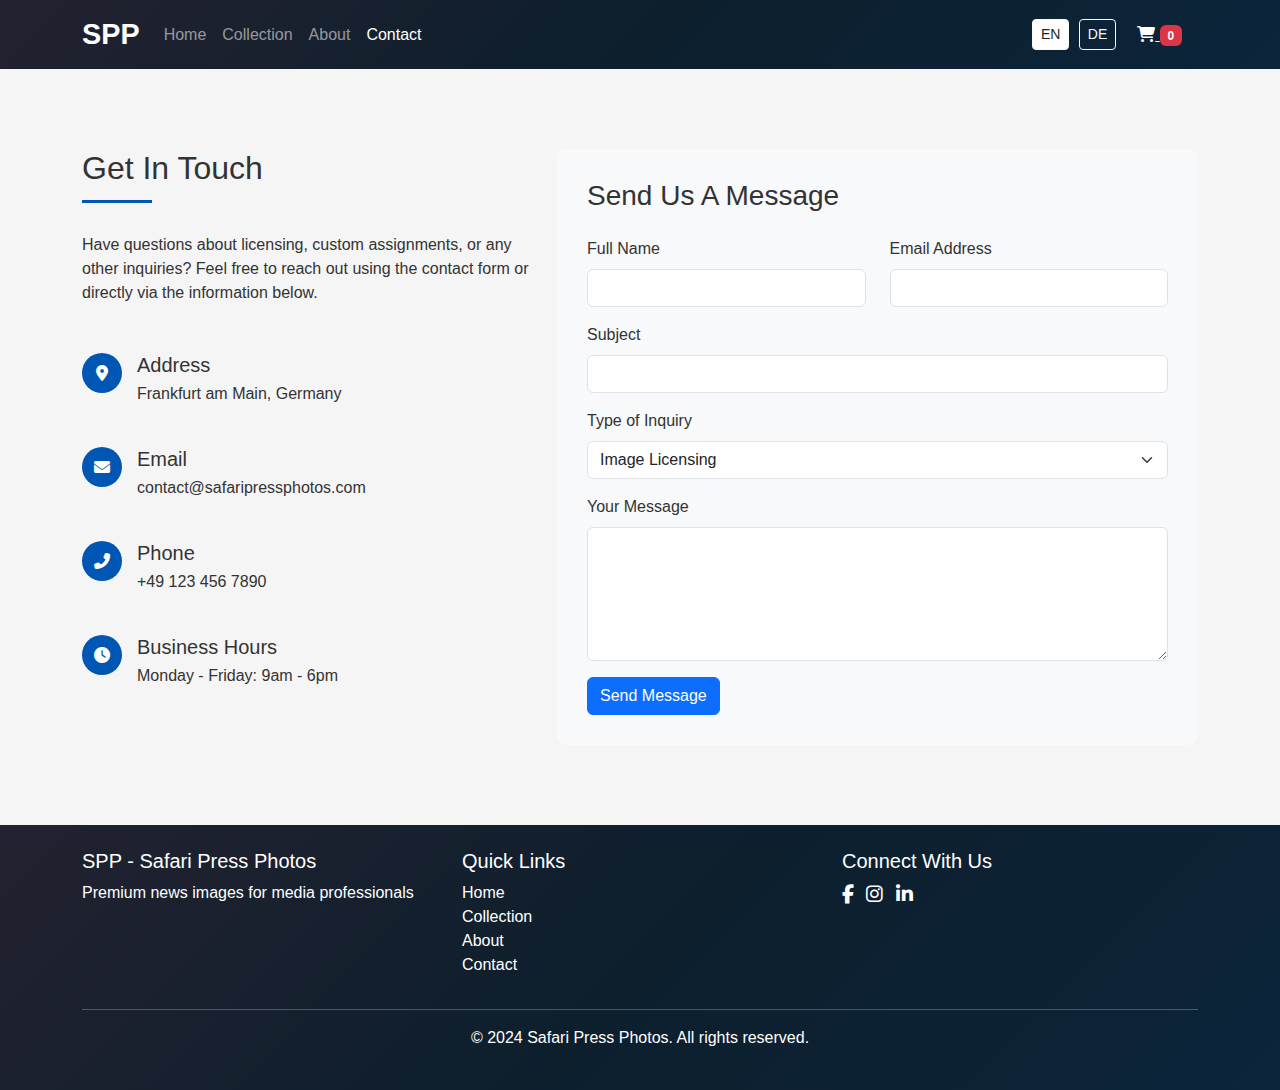
<file: contact.html>
<!DOCTYPE html>
<html lang="en">
<head>
    <meta charset="UTF-8">
    <meta name="viewport" content="width=device-width, initial-scale=1.0">
    <title>Contact - SPP</title>
    <!-- Bootstrap CSS -->
    <link href="https://cdn.jsdelivr.net/npm/bootstrap@5.3.2/dist/css/bootstrap.min.css" rel="stylesheet">
    <!-- Font Awesome -->
    <link rel="stylesheet" href="https://cdnjs.cloudflare.com/ajax/libs/font-awesome/6.4.0/css/all.min.css">
    <!-- Custom CSS -->
    <link rel="stylesheet" href="css/style.css">
    <style>
        .contact-section {
            padding: 80px 0;
        }
        
        .contact-info-item {
            margin-bottom: 25px;
        }
        
        .contact-info-item i {
            width: 40px;
            height: 40px;
            background-color: var(--primary-color);
            color: white;
            border-radius: 50%;
            display: flex;
            align-items: center;
            justify-content: center;
            margin-right: 15px;
            float: left;
        }
        
        .contact-info-item .content {
            overflow: hidden;
        }
        
        .contact-info-item h5 {
            margin-bottom: 5px;
        }
        
        .contact-form {
            background-color: #f8f9fa;
            padding: 30px;
            border-radius: 10px;
        }
        
        .section-title {
            position: relative;
            margin-bottom: 30px;
            padding-bottom: 15px;
        }
        
        .section-title:after {
            content: '';
            position: absolute;
            bottom: 0;
            left: 0;
            width: 70px;
            height: 3px;
            background-color: var(--primary-color);
        }
    </style>
</head>
<body>
    <!-- Navbar -->
    <nav class="navbar navbar-expand-lg navbar-dark custom-bg sticky-top">
        <div class="container">
            <a class="navbar-brand" href="index.html">SPP</a>
            <button class="navbar-toggler" type="button" data-bs-toggle="collapse" data-bs-target="#navbarNav" aria-controls="navbarNav" aria-expanded="false" aria-label="Toggle navigation">
                <span class="navbar-toggler-icon"></span>
            </button>
            <div class="collapse navbar-collapse" id="navbarNav">
                <ul class="navbar-nav me-auto">
                    <li class="nav-item">
                        <a class="nav-link" href="index.html">Home</a>
                    </li>
                    <li class="nav-item">
                        <a class="nav-link" href="collection.html">Collection</a>
                    </li>
                    <li class="nav-item">
                        <a class="nav-link" href="about.html">About</a>
                    </li>
                    <li class="nav-item">
                        <a class="nav-link active" href="contact.html">Contact</a>
                    </li>
                </ul>
                <div class="d-flex align-items-center">
                    <div class="language-toggle me-3">
                        <button id="lang-en" class="btn btn-sm btn-outline-light active">EN</button>
                        <button id="lang-de" class="btn btn-sm btn-outline-light">DE</button>
                    </div>
                    <a href="cart.html" class="text-white me-3">
                        <i class="fas fa-shopping-cart"></i>
                        <span id="cart-count" class="badge bg-danger">0</span>
                    </a>
                </div>
            </div>
        </div>
    </nav>

    <!-- Contact Section -->
    <section class="contact-section">
        <div class="container">
            <div class="row">
                <div class="col-lg-5 mb-5 mb-lg-0">
                    <h2 class="section-title" id="contact-title">Get In Touch</h2>
                    <p class="mb-5" id="contact-description">Have questions about licensing, custom assignments, or any other inquiries? Feel free to reach out using the contact form or directly via the information below.</p>
                    
                    <div class="contact-info">
                        <div class="contact-info-item">
                            <i class="fas fa-map-marker-alt"></i>
                            <div class="content">
                                <h5 id="address-title">Address</h5>
                                <p>Frankfurt am Main, Germany</p>
                            </div>
                        </div>
                        
                        <div class="contact-info-item">
                            <i class="fas fa-envelope"></i>
                            <div class="content">
                                <h5 id="email-title">Email</h5>
                                <p>contact@safaripressphotos.com</p>
                            </div>
                        </div>
                        
                        <div class="contact-info-item">
                            <i class="fas fa-phone-alt"></i>
                            <div class="content">
                                <h5 id="phone-title">Phone</h5>
                                <p>+49 123 456 7890</p>
                            </div>
                        </div>
                        
                        <div class="contact-info-item">
                            <i class="fas fa-clock"></i>
                            <div class="content">
                                <h5 id="hours-title">Business Hours</h5>
                                <p>Monday - Friday: 9am - 6pm</p>
                            </div>
                        </div>
                    </div>
                </div>
                
                <div class="col-lg-7">
                    <div class="contact-form">
                        <h3 class="mb-4" id="form-title">Send Us A Message</h3>
                        <form id="contactForm">
                            <div class="row">
                                <div class="col-md-6 mb-3">
                                    <label for="name" class="form-label" id="name-label">Full Name</label>
                                    <input type="text" class="form-control" id="name" required>
                                </div>
                                <div class="col-md-6 mb-3">
                                    <label for="email" class="form-label" id="email-label">Email Address</label>
                                    <input type="email" class="form-control" id="email" required>
                                </div>
                            </div>
                            
                            <div class="mb-3">
                                <label for="subject" class="form-label" id="subject-label">Subject</label>
                                <input type="text" class="form-control" id="subject" required>
                            </div>
                            
                            <div class="mb-3">
                                <label for="inquiry" class="form-label" id="inquiry-label">Type of Inquiry</label>
                                <select class="form-select" id="inquiry">
                                    <option value="licensing" id="licensing-option">Image Licensing</option>
                                    <option value="assignment" id="assignment-option">Custom Assignment</option>
                                    <option value="partnership" id="partnership-option">Partnership Opportunity</option>
                                    <option value="other" id="other-option">Other</option>
                                </select>
                            </div>
                            
                            <div class="mb-3">
                                <label for="message" class="form-label" id="message-label">Your Message</label>
                                <textarea class="form-control" id="message" rows="5" required></textarea>
                            </div>
                            
                            <button type="submit" class="btn btn-primary" id="submit-button">Send Message</button>
                        </form>
                    </div>
                </div>
            </div>
        </div>
    </section>

    <!-- Footer -->
    <footer class="custom-bg text-white py-4">
        <div class="container">
            <div class="row">
                <div class="col-md-4">
                    <h5>SPP - Safari Press Photos</h5>
                    <p>Premium news images for media professionals</p>
                </div>
                <div class="col-md-4">
                    <h5>Quick Links</h5>
                    <ul class="list-unstyled">
                        <li><a href="index.html" class="text-white">Home</a></li>
                        <li><a href="collection.html" class="text-white">Collection</a></li>
                        <li><a href="about.html" class="text-white">About</a></li>
                        <li><a href="contact.html" class="text-white">Contact</a></li>
                    </ul>
                </div>
                <div class="col-md-4">
                    <h5>Connect With Us</h5>
                    <div class="social-icons">
                        <a href="#" class="text-white me-2"><i class="fab fa-facebook-f"></i></a>
                        <a href="#" class="text-white me-2"><i class="fab fa-instagram"></i></a>
                        <a href="#" class="text-white me-2"><i class="fab fa-linkedin-in"></i></a>
                    </div>
                </div>
            </div>
            <hr>
            <div class="text-center">
                <p>&copy; 2024 Safari Press Photos. All rights reserved.</p>
            </div>
        </div>
    </footer>

    <!-- Notification -->
    <style>
        .notification {
            position: fixed;
            top: 20px;
            right: 20px;
            background-color: rgba(0,0,0,0.8);
            color: white;
            padding: 15px 20px;
            border-radius: 5px;
            transform: translateX(150%);
            transition: all 0.5s ease;
            z-index: 1000;
        }
        
        .notification.show {
            transform: translateX(0);
        }
    </style>

    <!-- Bootstrap JS Bundle with Popper -->
    <script src="https://cdn.jsdelivr.net/npm/bootstrap@5.3.2/dist/js/bootstrap.bundle.min.js"></script>
    
    <script>
        document.addEventListener('DOMContentLoaded', function() {
            // Site Language
            let currentLanguage = 'en';
            
            // Shopping Cart
            let cart = JSON.parse(localStorage.getItem('sppCart')) || [];
            updateCartCount();
            
            // Language Toggle
            document.getElementById('lang-en').addEventListener('click', function() {
                if (currentLanguage !== 'en') {
                    setLanguage('en');
                }
            });

            document.getElementById('lang-de').addEventListener('click', function() {
                if (currentLanguage !== 'de') {
                    setLanguage('de');
                }
            });
            
            // Form Submission
            document.getElementById('contactForm').addEventListener('submit', function(e) {
                e.preventDefault();
                
                // Normally this would send data to a server
                // For this prototype, just show a success message
                showNotification(currentLanguage === 'en' ? 
                    'Message sent successfully!' : 
                    'Nachricht erfolgreich gesendet!');
                    
                // Reset form
                this.reset();
            });
            
            // Functions
            function updateCartCount() {
                const cartCount = document.getElementById('cart-count');
                cartCount.textContent = cart.length;
            }
            
            function showNotification(message) {
                const notification = document.createElement('div');
                notification.className = 'notification';
                notification.innerText = message;
                
                document.body.appendChild(notification);
                
                setTimeout(() => {
                    notification.classList.add('show');
                }, 100);
                
                setTimeout(() => {
                    notification.classList.remove('show');
                    setTimeout(() => {
                        document.body.removeChild(notification);
                    }, 500);
                }, 3000);
            }
            
            function setLanguage(lang) {
                currentLanguage = lang;
                
                // Update UI elements based on language
                if (lang === 'en') {
                    document.getElementById('lang-en').classList.add('active');
                    document.getElementById('lang-de').classList.remove('active');
                    // Update text elements
                    updateTextElements('en');
                } else {
                    document.getElementById('lang-de').classList.add('active');
                    document.getElementById('lang-en').classList.remove('active');
                    // Update text elements
                    updateTextElements('de');
                }
            }
            
            function updateTextElements(lang) {
                const translations = {
                    en: {
                        home: 'Home',
                        collection: 'Collection',
                        about: 'About',
                        contact: 'Contact',
                        contactTitle: 'Get In Touch',
                        contactDesc: 'Have questions about licensing, custom assignments, or any other inquiries? Feel free to reach out using the contact form or directly via the information below.',
                        addressTitle: 'Address',
                        emailTitle: 'Email',
                        phoneTitle: 'Phone',
                        hoursTitle: 'Business Hours',
                        formTitle: 'Send Us A Message',
                        nameLabel: 'Full Name',
                        emailLabel: 'Email Address',
                        subjectLabel: 'Subject',
                        inquiryLabel: 'Type of Inquiry',
                        licensingOption: 'Image Licensing',
                        assignmentOption: 'Custom Assignment',
                        partnershipOption: 'Partnership Opportunity',
                        otherOption: 'Other',
                        messageLabel: 'Your Message',
                        submitButton: 'Send Message',
                        footer: 'Premium news images for media professionals',
                        quickLinks: 'Quick Links',
                        connectWithUs: 'Connect With Us'
                    },
                    de: {
                        home: 'Startseite',
                        collection: 'Kollektion',
                        about: 'Über Uns',
                        contact: 'Kontakt',
                        contactTitle: 'Kontaktieren Sie uns',
                        contactDesc: 'Haben Sie Fragen zur Lizenzierung, individuellen Aufträgen oder andere Anfragen? Kontaktieren Sie uns über das Formular oder direkt über die unten angegebenen Informationen.',
                        addressTitle: 'Adresse',
                        emailTitle: 'E-Mail',
                        phoneTitle: 'Telefon',
                        hoursTitle: 'Geschäftszeiten',
                        formTitle: 'Senden Sie uns eine Nachricht',
                        nameLabel: 'Vollständiger Name',
                        emailLabel: 'E-Mail-Adresse',
                        subjectLabel: 'Betreff',
                        inquiryLabel: 'Art der Anfrage',
                        licensingOption: 'Bildlizenzierung',
                        assignmentOption: 'Individueller Auftrag',
                        partnershipOption: 'Kooperationsmöglichkeit',
                        otherOption: 'Sonstiges',
                        messageLabel: 'Ihre Nachricht',
                        submitButton: 'Nachricht senden',
                        footer: 'Premium-Nachrichtenbilder für Medienprofis',
                        quickLinks: 'Schnelllinks',
                        connectWithUs: 'Verbinde dich mit uns'
                    }
                };
                
                // Helper function to safely update text content
                function safelyUpdateText(selector, text) {
                    const element = document.querySelector(selector);
                    if (element) {
                        element.textContent = text;
                    }
                }

                function safelyUpdateById(id, text) {
                    const element = document.getElementById(id);
                    if (element) {
                        element.textContent = text;
                    }
                }
                
                // Update navbar
                safelyUpdateText('.nav-link[href="index.html"]', translations[lang].home);
                safelyUpdateText('.nav-link[href="collection.html"]', translations[lang].collection);
                safelyUpdateText('.nav-link[href="about.html"]', translations[lang].about);
                safelyUpdateText('.nav-link[href="contact.html"]', translations[lang].contact);
                
                // Update contact section
                safelyUpdateById('contact-title', translations[lang].contactTitle);
                safelyUpdateById('contact-description', translations[lang].contactDesc);
                safelyUpdateById('address-title', translations[lang].addressTitle);
                safelyUpdateById('email-title', translations[lang].emailTitle);
                safelyUpdateById('phone-title', translations[lang].phoneTitle);
                safelyUpdateById('hours-title', translations[lang].hoursTitle);
                
                // Update form elements
                safelyUpdateById('form-title', translations[lang].formTitle);
                safelyUpdateById('name-label', translations[lang].nameLabel);
                safelyUpdateById('email-label', translations[lang].emailLabel);
                safelyUpdateById('subject-label', translations[lang].subjectLabel);
                safelyUpdateById('inquiry-label', translations[lang].inquiryLabel);
                safelyUpdateById('licensing-option', translations[lang].licensingOption);
                safelyUpdateById('assignment-option', translations[lang].assignmentOption);
                safelyUpdateById('partnership-option', translations[lang].partnershipOption);
                safelyUpdateById('other-option', translations[lang].otherOption);
                safelyUpdateById('message-label', translations[lang].messageLabel);
                safelyUpdateById('submit-button', translations[lang].submitButton);
                
                // Update footer
                safelyUpdateText('footer p:first-of-type', translations[lang].footer);
                safelyUpdateText('footer h5:nth-of-type(2)', translations[lang].quickLinks);
                safelyUpdateText('footer h5:nth-of-type(3)', translations[lang].connectWithUs);
                
                // Update footer links
                safelyUpdateText('footer a[href="index.html"]', translations[lang].home);
                safelyUpdateText('footer a[href="collection.html"]', translations[lang].collection);
                safelyUpdateText('footer a[href="about.html"]', translations[lang].about);
                safelyUpdateText('footer a[href="contact.html"]', translations[lang].contact);
            }
        });
    </script>
</body>
</html>
</file>
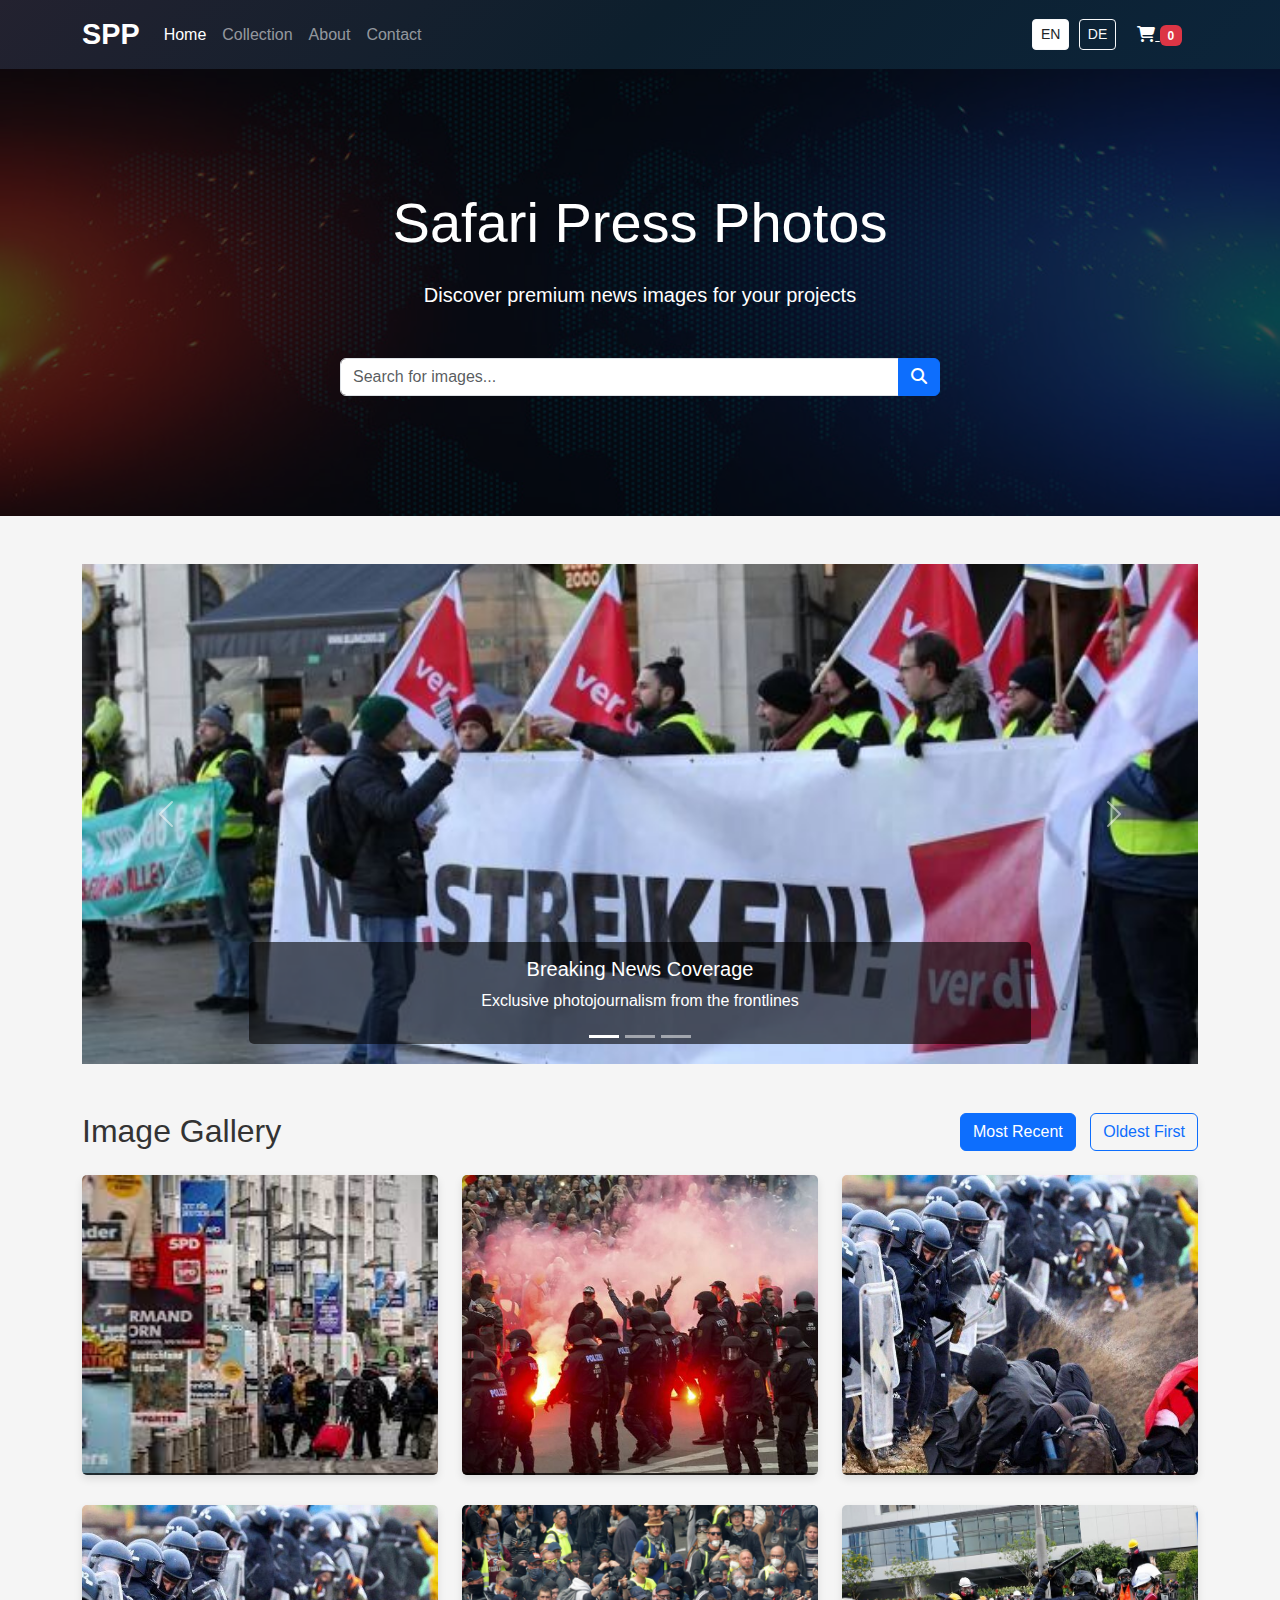
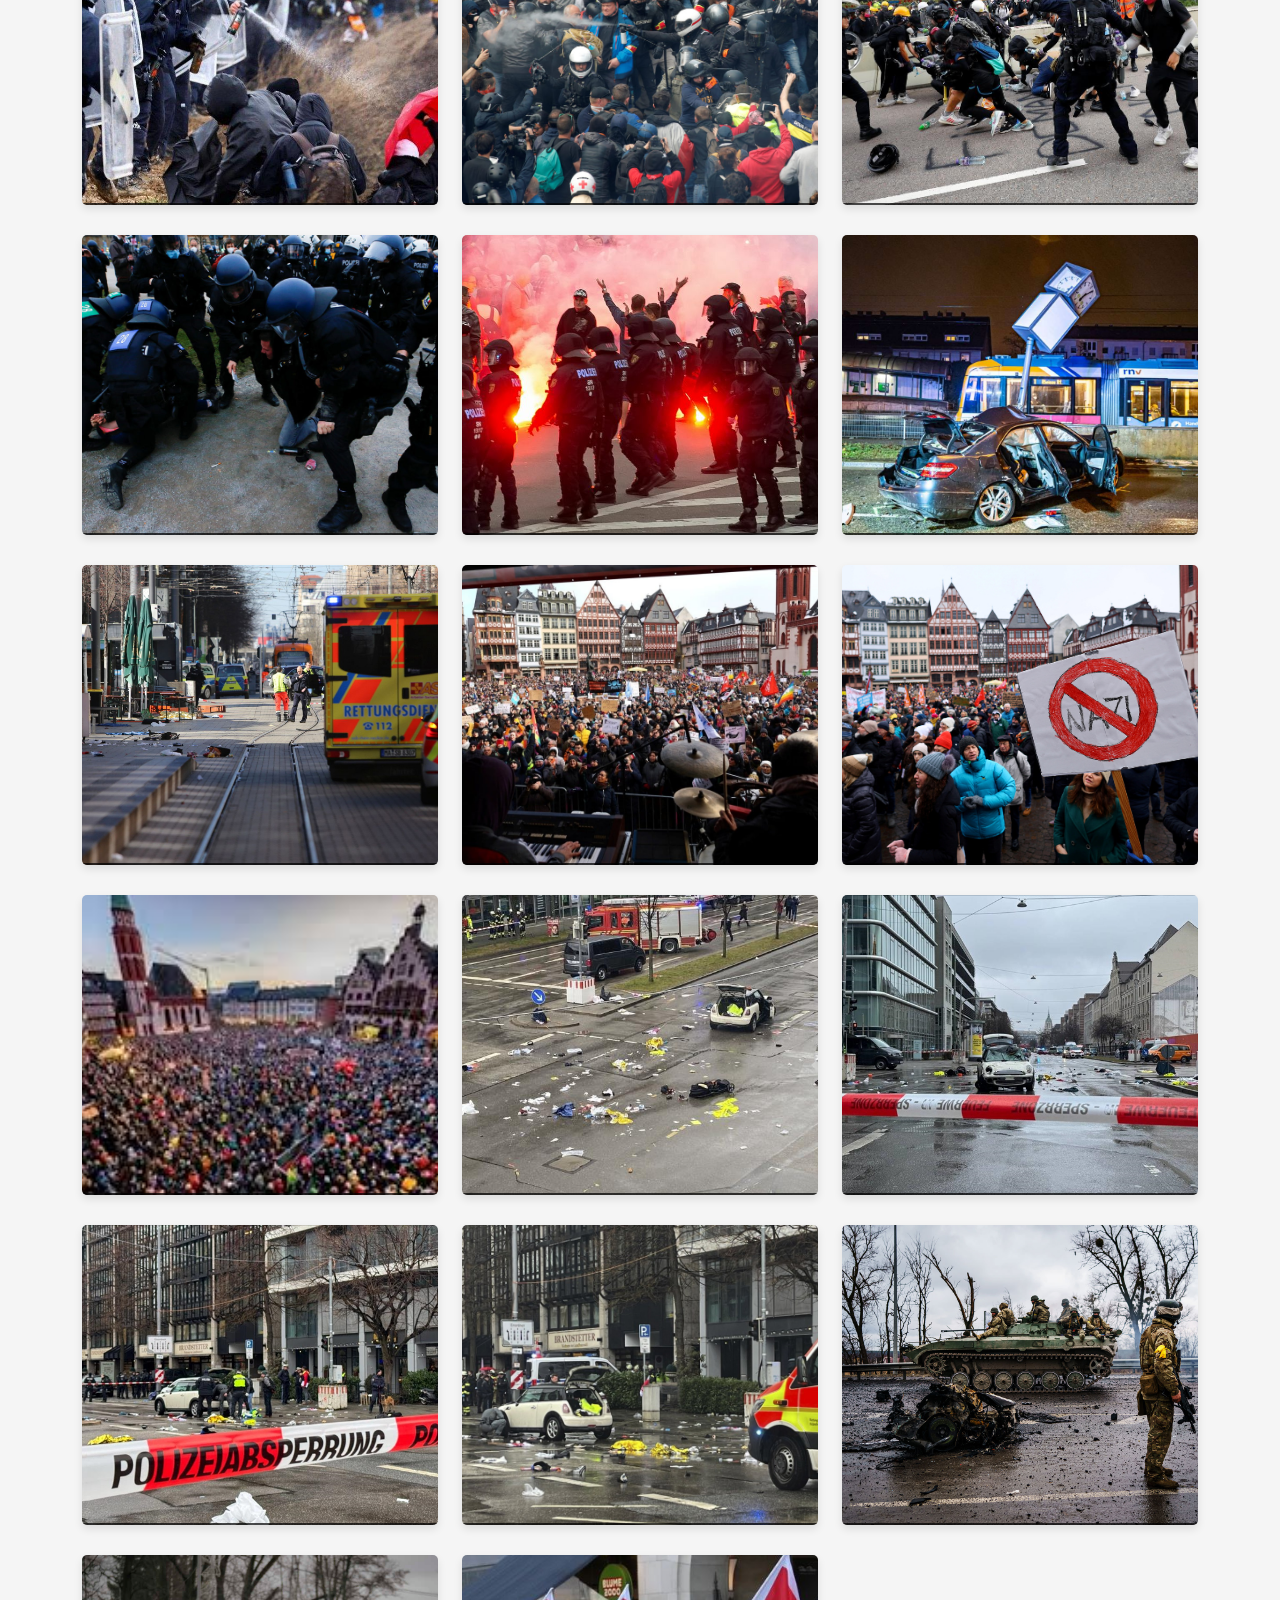
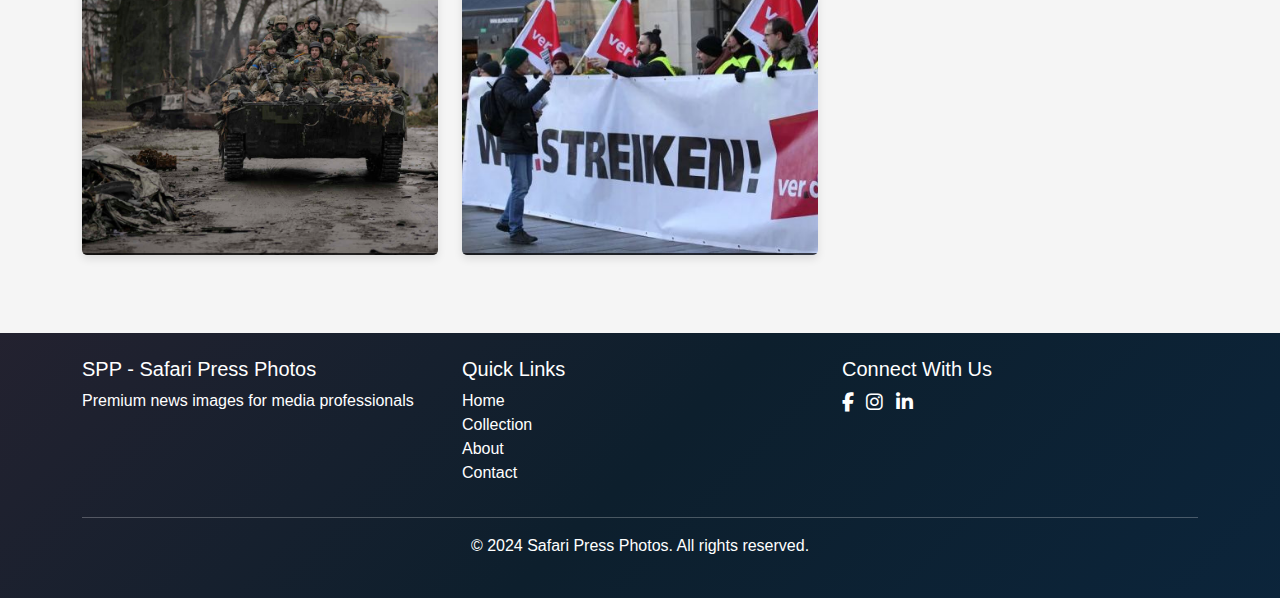
<file: detail.html>
<!DOCTYPE html>
<html lang="en">
<head>
    <meta charset="UTF-8">
    <meta name="viewport" content="width=device-width, initial-scale=1.0">
    <title>Image Detail - SPP</title>
    <!-- Bootstrap CSS -->
    <link href="https://cdn.jsdelivr.net/npm/bootstrap@5.3.2/dist/css/bootstrap.min.css" rel="stylesheet">
    <!-- Font Awesome -->
    <link rel="stylesheet" href="https://cdnjs.cloudflare.com/ajax/libs/font-awesome/6.4.0/css/all.min.css">
    <!-- Custom CSS -->
    <link rel="stylesheet" href="css/style.css">
    <style>
        .detail-image {
            max-height: 70vh;
            object-fit: contain;
        }
        
        .image-info {
            background-color: #f8f9fa;
            padding: 20px;
            border-radius: 5px;
        }
        
        .price {
            font-size: 1.5rem;
            font-weight: bold;
            color: var(--primary-color);
        }
        
        .related-images img {
            height: 150px;
            object-fit: cover;
            border-radius: 5px;
            transition: all 0.3s ease;
        }
        
        .related-images img:hover {
            opacity: 0.8;
            transform: scale(1.05);
        }
        
        @media (max-width: 768px) {
            .detail-image {
                max-height: 50vh;
            }
        }
    </style>
</head>
<body>
    <!-- Navbar -->
    <nav class="navbar navbar-expand-lg navbar-dark custom-bg sticky-top">
        <div class="container">
            <a class="navbar-brand" href="index.html">SPP</a>
            <button class="navbar-toggler" type="button" data-bs-toggle="collapse" data-bs-target="#navbarNav" aria-controls="navbarNav" aria-expanded="false" aria-label="Toggle navigation">
                <span class="navbar-toggler-icon"></span>
            </button>
            <div class="collapse navbar-collapse" id="navbarNav">
                <ul class="navbar-nav me-auto">
                    <li class="nav-item">
                        <a class="nav-link" href="index.html">Home</a>
                    </li>
                    <li class="nav-item">
                        <a class="nav-link" href="collection.html">Collection</a>
                    </li>
                    <li class="nav-item">
                        <a class="nav-link" href="about.html">About</a>
                    </li>
                    <li class="nav-item">
                        <a class="nav-link" href="contact.html">Contact</a>
                    </li>
                </ul>
                <div class="d-flex align-items-center">
                    <div class="language-toggle me-3">
                        <button id="lang-en" class="btn btn-sm btn-outline-light active">EN</button>
                        <button id="lang-de" class="btn btn-sm btn-outline-light">DE</button>
                    </div>
                    <a href="cart.html" class="text-white me-3">
                        <i class="fas fa-shopping-cart"></i>
                        <span id="cart-count" class="badge bg-danger">0</span>
                    </a>
                </div>
            </div>
        </div>
    </nav>

    <!-- Detail Content -->
    <div class="container my-5">
        <div class="row">
            <div class="col-md-8">
                <img id="detail-image" src="" alt="Image Detail" class="img-fluid detail-image">
            </div>
            <div class="col-md-4">
                <div class="image-info">
                    <h2 id="image-title"></h2>
                    <p><strong id="lang-date">Date:</strong> <span id="image-date"></span></p>
                    <p><strong id="lang-location">Location:</strong> <span id="image-location"></span></p>
                    <p><strong id="lang-category">Category:</strong> <span id="image-category"></span></p>
                    <p><strong id="lang-resolution">Resolution:</strong> 4500 x 3000 px</p>
                    <p><strong id="lang-format">Format:</strong> JPEG</p>
                    <p class="price">€25.00</p>
                    <button id="add-to-cart-btn" class="btn btn-primary w-100 mb-2">
                        <i class="fas fa-shopping-cart me-2"></i>
                        <span id="lang-add-to-cart">Add to Cart</span>
                    </button>
                    <button id="download-sample-btn" class="btn btn-outline-secondary w-100">
                        <i class="fas fa-download me-2"></i>
                        <span id="lang-download-sample">Download Sample</span>
                    </button>
                </div>
            </div>
        </div>

        <div class="mt-5">
            <h3 id="lang-related-images">Related Images</h3>
            <div class="row related-images mt-3" id="related-images">
                <!-- Related images will be inserted here dynamically -->
            </div>
        </div>
    </div>

    <!-- Footer -->
    <footer class="custom-bg text-white py-4">
        <div class="container">
            <div class="row">
                <div class="col-md-4">
                    <h5>SPP - Safari Press Photos</h5>
                    <p>Premium news images for media professionals</p>
                </div>
                <div class="col-md-4">
                    <h5>Quick Links</h5>
                    <ul class="list-unstyled">
                        <li><a href="index.html" class="text-white">Home</a></li>
                        <li><a href="collection.html" class="text-white">Collection</a></li>
                        <li><a href="about.html" class="text-white">About</a></li>
                        <li><a href="contact.html" class="text-white">Contact</a></li>
                    </ul>
                </div>
                <div class="col-md-4">
                    <h5>Connect With Us</h5>
                    <div class="social-icons">
                        <a href="#" class="text-white me-2"><i class="fab fa-facebook-f"></i></a>
                        <a href="#" class="text-white me-2"><i class="fab fa-instagram"></i></a>
                        <a href="#" class="text-white me-2"><i class="fab fa-linkedin-in"></i></a>
                    </div>
                </div>
            </div>
            <hr>
            <div class="text-center">
                <p>&copy; 2024 Safari Press Photos. All rights reserved.</p>
            </div>
        </div>
    </footer>

    <!-- Notification -->
    <style>
        .notification {
            position: fixed;
            top: 20px;
            right: 20px;
            background-color: rgba(0,0,0,0.8);
            color: white;
            padding: 15px 20px;
            border-radius: 5px;
            transform: translateX(150%);
            transition: all 0.5s ease;
            z-index: 1000;
        }
        
        .notification.show {
            transform: translateX(0);
        }
    </style>

    <!-- Bootstrap JS Bundle with Popper -->
    <script src="https://cdn.jsdelivr.net/npm/bootstrap@5.3.2/dist/js/bootstrap.bundle.min.js"></script>
    
    <script>
        document.addEventListener('DOMContentLoaded', function() {
            // Image Data
            const images = [
                { id: 1, src: 'img/1.jpeg', title: 'Protest in Frankfurt', date: '2023-06-15', location: 'Frankfurt, Germany', category: 'politics' },
                { id: 2, src: 'img/2.jpg', title: 'Cultural Festival', date: '2023-07-22', location: 'Berlin, Germany', category: 'culture' },
                { id: 3, src: 'img/3.jpg', title: 'Political Rally', date: '2023-08-10', location: 'Munich, Germany', category: 'politics' },
                { id: 4, src: 'img/4.jpg', title: 'Environmental Protest', date: '2023-09-05', location: 'Hamburg, Germany', category: 'environment' },
                { id: 5, src: 'img/5.jpg', title: 'Sports Championship', date: '2023-10-12', location: 'Cologne, Germany', category: 'sports' },
                { id: 6, src: 'img/6.jpg', title: 'Urban Life', date: '2023-11-18', location: 'Dresden, Germany', category: 'society' },
                { id: 7, src: 'img/7.jpeg', title: 'Medical Conference', date: '2023-12-01', location: 'Düsseldorf, Germany', category: 'health' },
                { id: 8, src: 'img/8.jpeg', title: 'Technology Expo', date: '2024-01-15', location: 'Stuttgart, Germany', category: 'technology' },
                { id: 9, src: 'img/9.jpeg', title: 'Economic Forum', date: '2024-02-20', location: 'Bonn, Germany', category: 'economy' },
                { id: 10, src: 'img/10.jpg', title: 'Education Summit', date: '2024-03-05', location: 'Leipzig, Germany', category: 'education' },
                { id: 11, src: 'img/11.jpg', title: 'Art Exhibition', date: '2024-03-25', location: 'Frankfurt, Germany', category: 'culture' },
                { id: 12, src: 'img/12.jpg', title: 'Climate Protest', date: '2024-04-10', location: 'Berlin, Germany', category: 'environment' },
                { id: 13, src: 'img/13.jpg', title: 'Election Campaign', date: '2024-04-20', location: 'Munich, Germany', category: 'politics' },
                { id: 14, src: 'img/14.jpg', title: 'Music Festival', date: '2024-05-01', location: 'Hamburg, Germany', category: 'culture' },
                { id: 15, src: 'img/15.jpg', title: 'Refugee Aid', date: '2024-05-15', location: 'Cologne, Germany', category: 'humanitarian' },
                { id: 16, src: 'img/16.jpg', title: 'Urban Development', date: '2024-05-22', location: 'Dresden, Germany', category: 'society' },
                { id: 17, src: 'img/17.jpg', title: 'Healthcare Reform Protest', date: '2024-06-01', location: 'Düsseldorf, Germany', category: 'health' },
                { id: 18, src: 'img/18.jpg', title: 'Tech Conference', date: '2024-06-10', location: 'Stuttgart, Germany', category: 'technology' },
                { id: 19, src: 'img/19.jpg', title: 'Financial Summit', date: '2024-06-15', location: 'Bonn, Germany', category: 'economy' },
                { id: 20, src: 'img/20.jpeg', title: 'Education Reform', date: '2024-06-20', location: 'Leipzig, Germany', category: 'education' }
            ];
            
            // Get image ID from URL parameter
            const urlParams = new URLSearchParams(window.location.search);
            const imageId = parseInt(urlParams.get('id'));
            
            // Site Language
            let currentLanguage = 'en';
            
            // Shopping Cart
            let cart = JSON.parse(localStorage.getItem('sppCart')) || [];
            updateCartCount();
            
            // Find the image by ID
            const image = images.find(img => img.id === imageId);
            
            if (!image) {
                // Redirect to home if image not found
                window.location.href = 'index.html';
                return;
            }
            
            // Populate image details
            populateImageDetails(image);
            
            // Show related images
            showRelatedImages(image);
            
            // Add to cart button functionality
            document.getElementById('add-to-cart-btn').addEventListener('click', function() {
                addToCart(image.id);
            });
            
            // Language Toggle
            document.getElementById('lang-en').addEventListener('click', function() {
                if (currentLanguage !== 'en') {
                    setLanguage('en');
                }
            });

            document.getElementById('lang-de').addEventListener('click', function() {
                if (currentLanguage !== 'de') {
                    setLanguage('de');
                }
            });
            
            // Functions
            function populateImageDetails(image) {
                document.getElementById('detail-image').src = image.src;
                document.getElementById('detail-image').alt = image.title;
                document.getElementById('image-title').textContent = image.title;
                
                const date = new Date(image.date);
                const formattedDate = date.toLocaleDateString(currentLanguage === 'en' ? 'en-US' : 'de-DE', {
                    year: 'numeric',
                    month: 'long',
                    day: 'numeric'
                });
                
                document.getElementById('image-date').textContent = formattedDate;
                document.getElementById('image-location').textContent = image.location;
                document.getElementById('image-category').textContent = image.category.charAt(0).toUpperCase() + image.category.slice(1);
                
                // Update button state if already in cart
                if (cart.some(item => item.id === image.id)) {
                    const addButton = document.getElementById('add-to-cart-btn');
                    addButton.classList.remove('btn-primary');
                    addButton.classList.add('btn-success');
                    addButton.disabled = true;
                    document.getElementById('lang-add-to-cart').textContent = currentLanguage === 'en' ? 'Added to Cart' : 'Im Warenkorb';
                }
            }
            
            function showRelatedImages(currentImage) {
                // Find images in the same category
                const relatedImages = images
                    .filter(img => img.category === currentImage.category && img.id !== currentImage.id)
                    .slice(0, 4); // Show up to 4 related images
                
                const relatedContainer = document.getElementById('related-images');
                relatedContainer.innerHTML = '';
                
                relatedImages.forEach(img => {
                    const col = document.createElement('div');
                    col.className = 'col-md-3 col-6 mb-3';
                    col.innerHTML = `
                        <a href="detail.html?id=${img.id}">
                            <img src="${img.src}" alt="${img.title}" class="img-fluid w-100">
                        </a>
                    `;
                    relatedContainer.appendChild(col);
                });
            }
            
            function addToCart(imageId) {
                if (!cart.some(item => item.id === imageId)) {
                    cart.push({
                        id: image.id,
                        title: image.title,
                        src: image.src,
                        price: 25.00 // Default price for all images
                    });
                    
                    localStorage.setItem('sppCart', JSON.stringify(cart));
                    updateCartCount();
                    
                    // Update button
                    const addButton = document.getElementById('add-to-cart-btn');
                    addButton.classList.remove('btn-primary');
                    addButton.classList.add('btn-success');
                    addButton.disabled = true;
                    document.getElementById('lang-add-to-cart').textContent = currentLanguage === 'en' ? 'Added to Cart' : 'Im Warenkorb';
                    
                    // Show notification
                    showNotification(currentLanguage === 'en' ? 'Added to cart!' : 'Zum Warenkorb hinzugefügt!');
                }
            }
            
            function updateCartCount() {
                const cartCount = document.getElementById('cart-count');
                cartCount.textContent = cart.length;
            }
            
            function showNotification(message) {
                const notification = document.createElement('div');
                notification.className = 'notification';
                notification.innerText = message;
                
                document.body.appendChild(notification);
                
                setTimeout(() => {
                    notification.classList.add('show');
                }, 100);
                
                setTimeout(() => {
                    notification.classList.remove('show');
                    setTimeout(() => {
                        document.body.removeChild(notification);
                    }, 500);
                }, 2000);
            }
            
            function setLanguage(lang) {
                currentLanguage = lang;
                
                // Update UI elements based on language
                if (lang === 'en') {
                    document.getElementById('lang-en').classList.add('active');
                    document.getElementById('lang-de').classList.remove('active');
                    // Update text elements
                    updateTextElements('en');
                } else {
                    document.getElementById('lang-de').classList.add('active');
                    document.getElementById('lang-en').classList.remove('active');
                    // Update text elements
                    updateTextElements('de');
                }
                
                // Refresh image details to update date format
                populateImageDetails(image);
            }
            
            function updateTextElements(lang) {
                const translations = {
                    en: {
                        home: 'Home',
                        collection: 'Collection',
                        about: 'About',
                        contact: 'Contact',
                        date: 'Date:',
                        location: 'Location:',
                        category: 'Category:',
                        resolution: 'Resolution:',
                        format: 'Format:',
                        addToCart: 'Add to Cart',
                        addedToCart: 'Added to Cart',
                        downloadSample: 'Download Sample',
                        relatedImages: 'Related Images',
                        footer: 'Premium news images for media professionals',
                        quickLinks: 'Quick Links',
                        connectWithUs: 'Connect With Us'
                    },
                    de: {
                        home: 'Startseite',
                        collection: 'Kollektion',
                        about: 'Über Uns',
                        contact: 'Kontakt',
                        date: 'Datum:',
                        location: 'Ort:',
                        category: 'Kategorie:',
                        resolution: 'Auflösung:',
                        format: 'Format:',
                        addToCart: 'In den Warenkorb',
                        addedToCart: 'Im Warenkorb',
                        downloadSample: 'Muster Herunterladen',
                        relatedImages: 'Ähnliche Bilder',
                        footer: 'Premium-Nachrichtenbilder für Medienprofis',
                        quickLinks: 'Schnelllinks',
                        connectWithUs: 'Verbinde dich mit uns'
                    }
                };
                
                // Helper function to safely update text content
                function safelyUpdateText(selector, text) {
                    const element = document.querySelector(selector);
                    if (element) {
                        element.textContent = text;
                    }
                }

                function safelyUpdateById(id, text) {
                    const element = document.getElementById(id);
                    if (element) {
                        element.textContent = text;
                    }
                }
                
                // Update navbar
                safelyUpdateText('.nav-link[href="index.html"]', translations[lang].home);
                safelyUpdateText('.nav-link[href="collection.html"]', translations[lang].collection);
                safelyUpdateText('.nav-link[href="about.html"]', translations[lang].about);
                safelyUpdateText('.nav-link[href="contact.html"]', translations[lang].contact);
                
                // Update details labels
                safelyUpdateById('lang-date', translations[lang].date);
                safelyUpdateById('lang-location', translations[lang].location);
                safelyUpdateById('lang-category', translations[lang].category);
                safelyUpdateById('lang-resolution', translations[lang].resolution);
                safelyUpdateById('lang-format', translations[lang].format);
                
                // Update buttons
                const addButton = document.getElementById('add-to-cart-btn');
                if (addButton && addButton.disabled) {
                    safelyUpdateById('lang-add-to-cart', translations[lang].addedToCart);
                } else {
                    safelyUpdateById('lang-add-to-cart', translations[lang].addToCart);
                }
                
                safelyUpdateById('lang-download-sample', translations[lang].downloadSample);
                safelyUpdateById('lang-related-images', translations[lang].relatedImages);
                
                // Update footer
                safelyUpdateText('footer p:first-of-type', translations[lang].footer);
                safelyUpdateText('footer h5:nth-of-type(2)', translations[lang].quickLinks);
                safelyUpdateText('footer h5:nth-of-type(3)', translations[lang].connectWithUs);
                
                // Update footer links
                safelyUpdateText('footer a[href="index.html"]', translations[lang].home);
                safelyUpdateText('footer a[href="collection.html"]', translations[lang].collection);
                safelyUpdateText('footer a[href="about.html"]', translations[lang].about);
                safelyUpdateText('footer a[href="contact.html"]', translations[lang].contact);
            }
        });
    </script>
</body>
</html>
</file>
<file: css/style.css>
/* Global Styles */
:root {
    --primary-color: #0056b3;
    --secondary-color: #e63946;
    --dark-color: #212529;
    --light-color: #f8f9fa;
    --gray-color: #6c757d;
    --navy-dark: #0d1f2d;
}

body {
    font-family: 'Roboto', sans-serif;
    color: #333;
    background-color: #f5f5f5;
}

/* Custom Navbar and Footer Background */
.custom-bg {
    background: linear-gradient(135deg, rgba(230, 57, 70, 0.1), rgba(13, 31, 45, 0.95), rgba(0, 86, 179, 0.1));
    background-color: var(--navy-dark);
}

/* Hero Section */
.hero-section {
    background: linear-gradient(rgba(0, 0, 0, 0.7), rgba(0, 0, 0, 0.7)), url('../img/bg.jpg');
    background-size: cover;
    background-position: center;
    color: white;
    padding: 120px 0;
    margin-bottom: 30px;
}

.search-box {
    max-width: 600px;
}

/* Navbar */
.navbar-brand {
    font-weight: 700;
    font-size: 1.8rem;
    color: white;
}

/* Language Toggle */
.language-toggle .btn {
    padding: 0.25rem 0.5rem;
    margin-right: 5px;
}

.language-toggle .btn.active {
    background-color: white;
    color: #212529;
}

/* Image Slider */
.carousel-item img {
    height: 500px;
    object-fit: cover;
}

.carousel-caption {
    background-color: rgba(0, 0, 0, 0.6);
    padding: 15px;
    border-radius: 5px;
}

/* Filter Buttons */
.filter-buttons .btn {
    margin-left: 10px;
}

/* Image Gallery */
.gallery-item {
    margin-bottom: 30px;
    position: relative;
    overflow: hidden;
    border-radius: 5px;
    box-shadow: 0 4px 8px rgba(0,0,0,0.1);
    transition: transform 0.3s ease;
}

.gallery-item:hover {
    transform: translateY(-5px);
}

.gallery-item img {
    width: 100%;
    height: 300px;
    object-fit: cover;
    transition: all 0.3s ease;
}

.gallery-overlay {
    position: absolute;
    bottom: -100px;
    left: 0;
    right: 0;
    background-color: rgba(0, 0, 0, 0.7);
    color: white;
    padding: 15px;
    transition: all 0.3s ease;
}

.gallery-item:hover .gallery-overlay {
    bottom: 0;
}

.add-to-cart {
    position: absolute;
    top: 15px;
    right: -50px;
    background-color: var(--secondary-color);
    color: white;
    width: 40px;
    height: 40px;
    border-radius: 50%;
    display: flex;
    justify-content: center;
    align-items: center;
    transition: all 0.3s ease;
    cursor: pointer;
}

.gallery-item:hover .add-to-cart {
    right: 15px;
}

/* Footer */
footer {
    background-color: var(--dark-color);
    color: white;
}

footer a {
    text-decoration: none;
}

footer a:hover {
    text-decoration: underline;
}

.social-icons a {
    font-size: 1.2rem;
    margin-right: 15px;
}

/* Responsive */
@media (max-width: 768px) {
    .hero-section {
        padding: 80px 0;
    }
    
    .carousel-item img {
        height: 300px;
    }
    
    .gallery-item img {
        height: 250px;
    }
}

@media (max-width: 576px) {
    .hero-section {
        padding: 60px 0;
    }
    
    .carousel-item img {
        height: 200px;
    }
}
</file>
